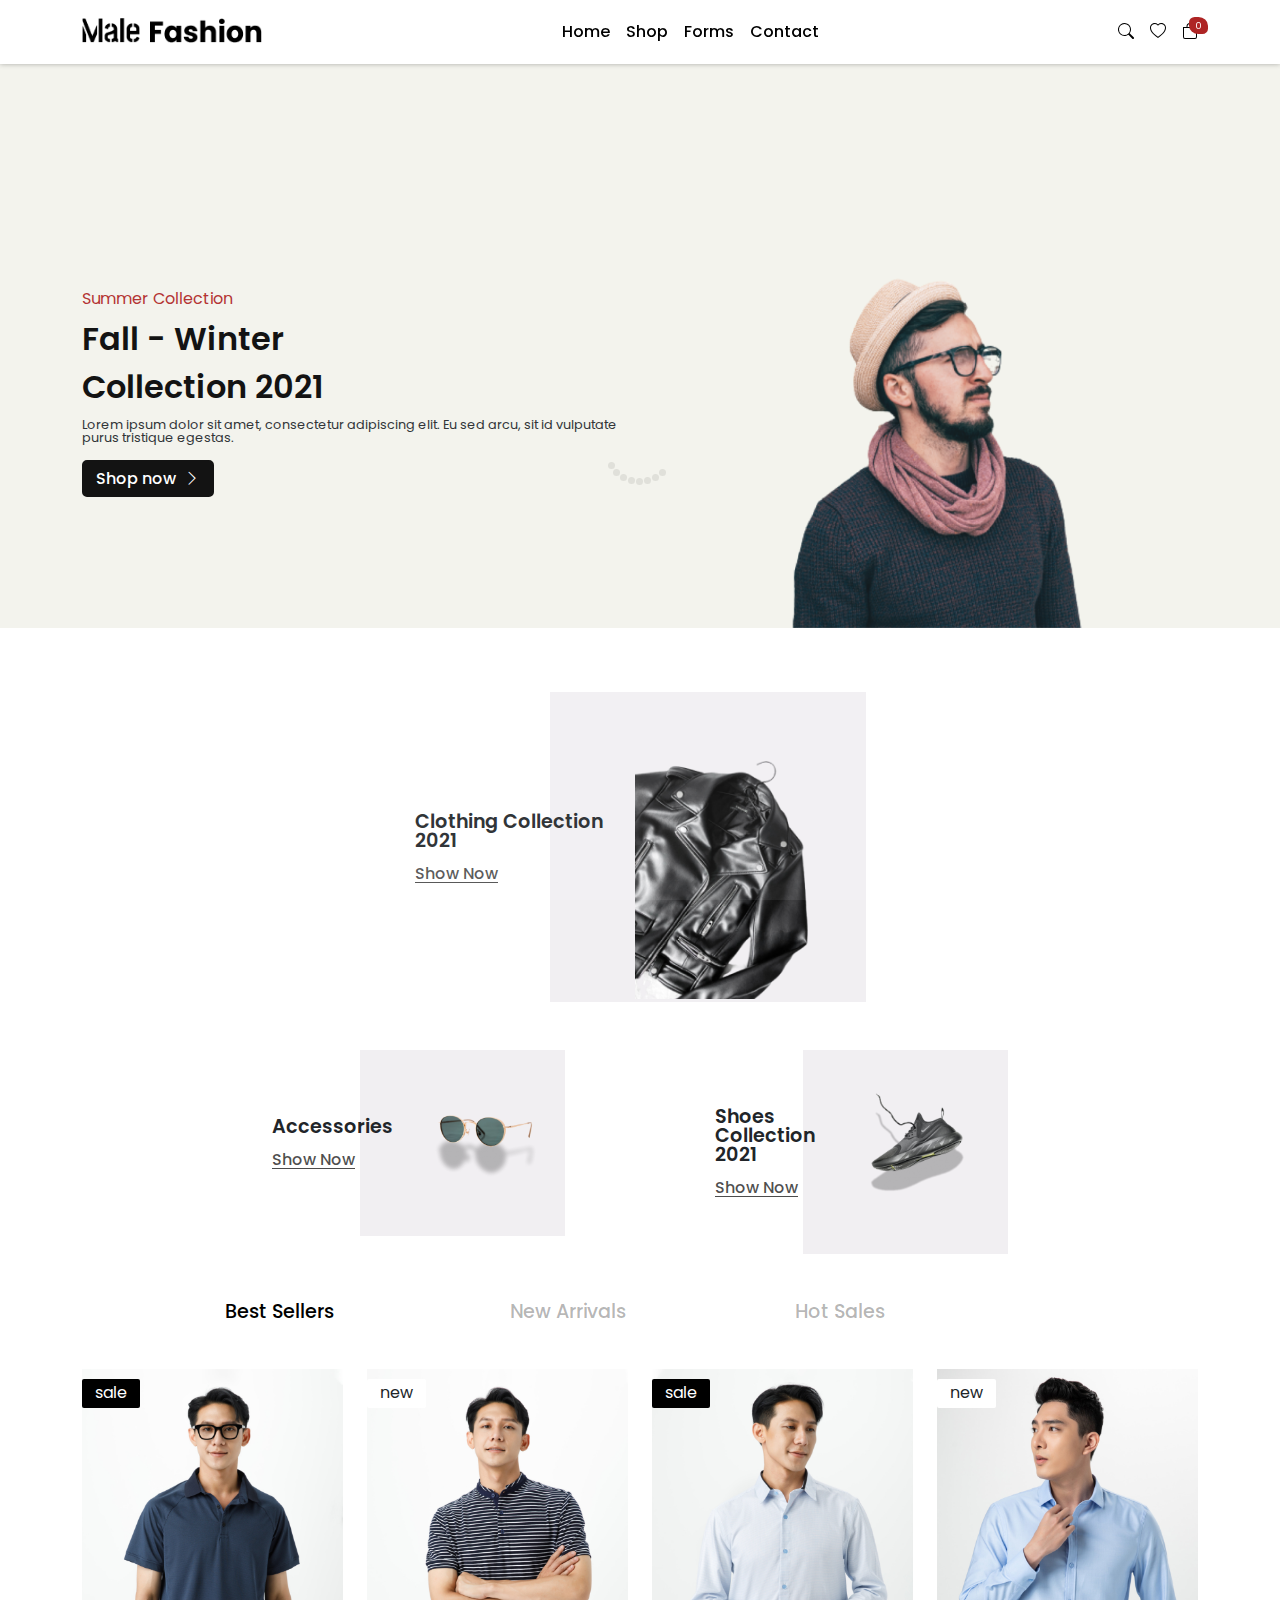
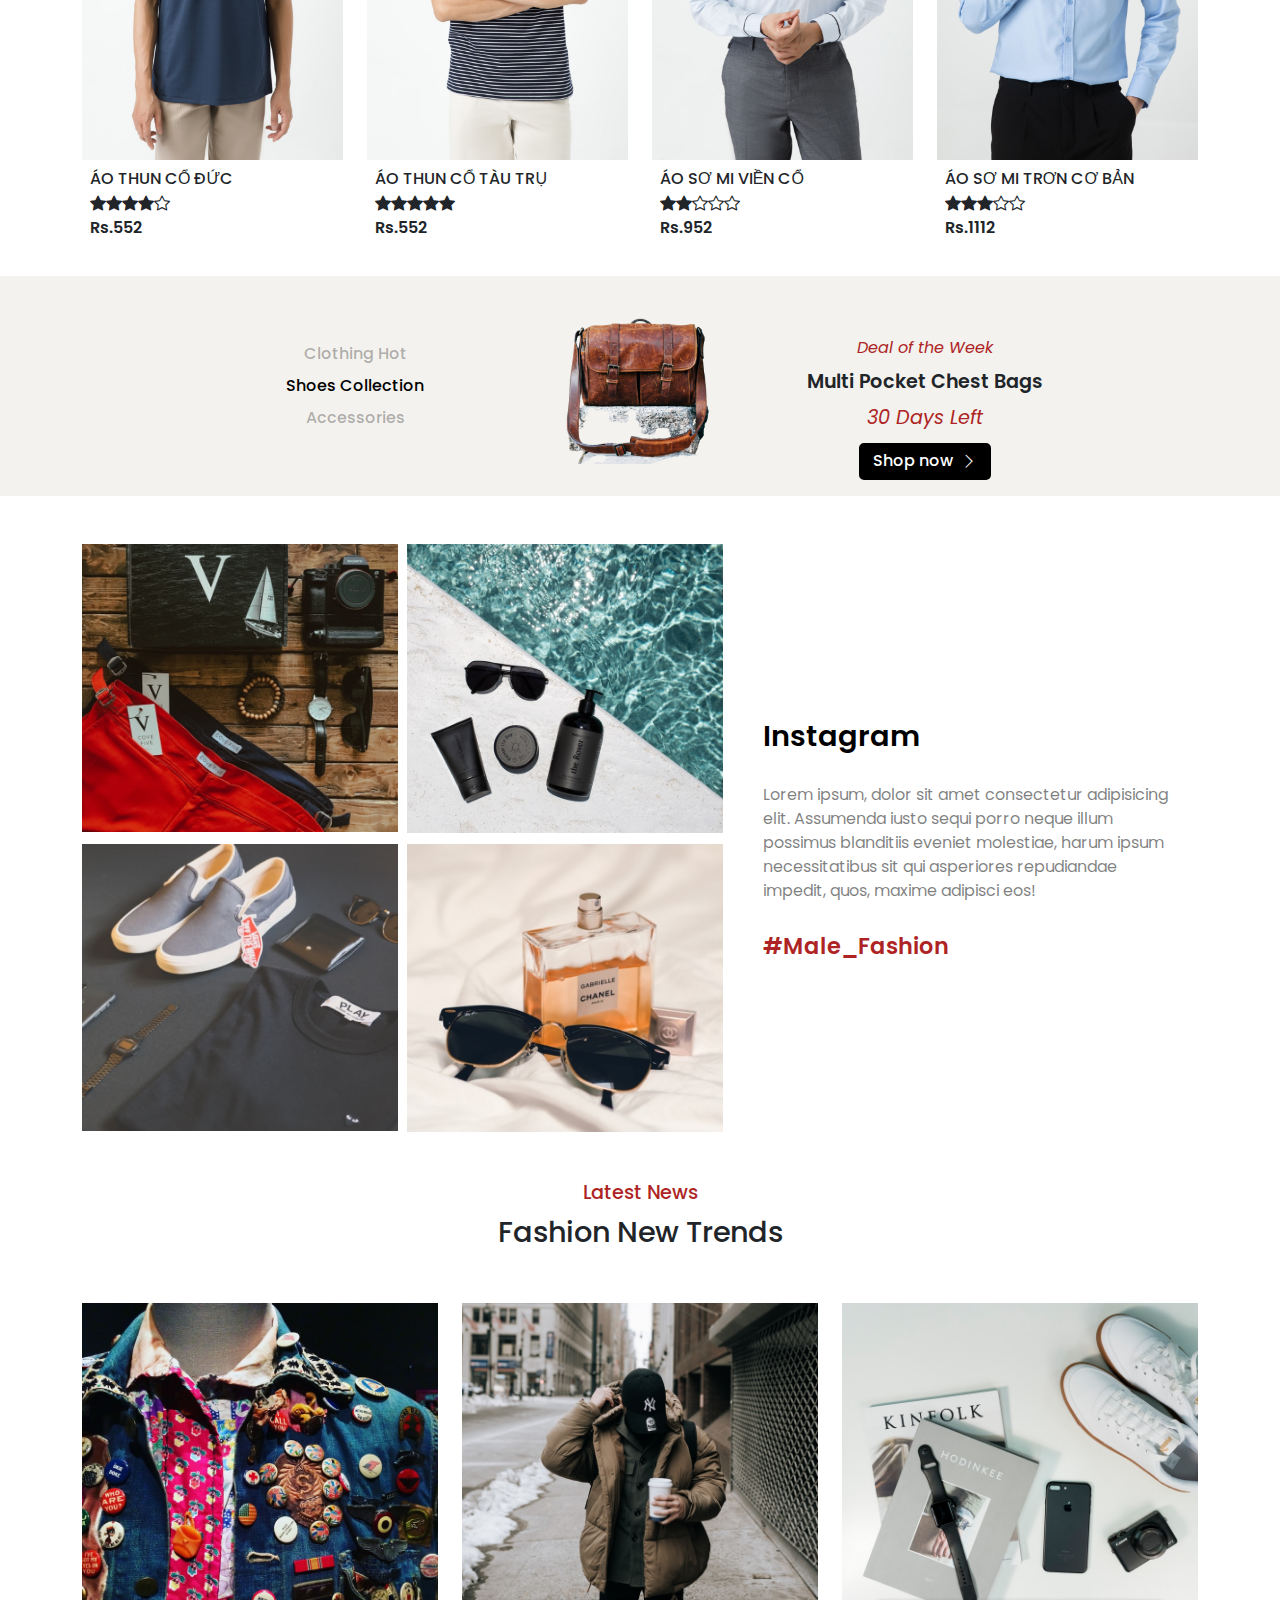
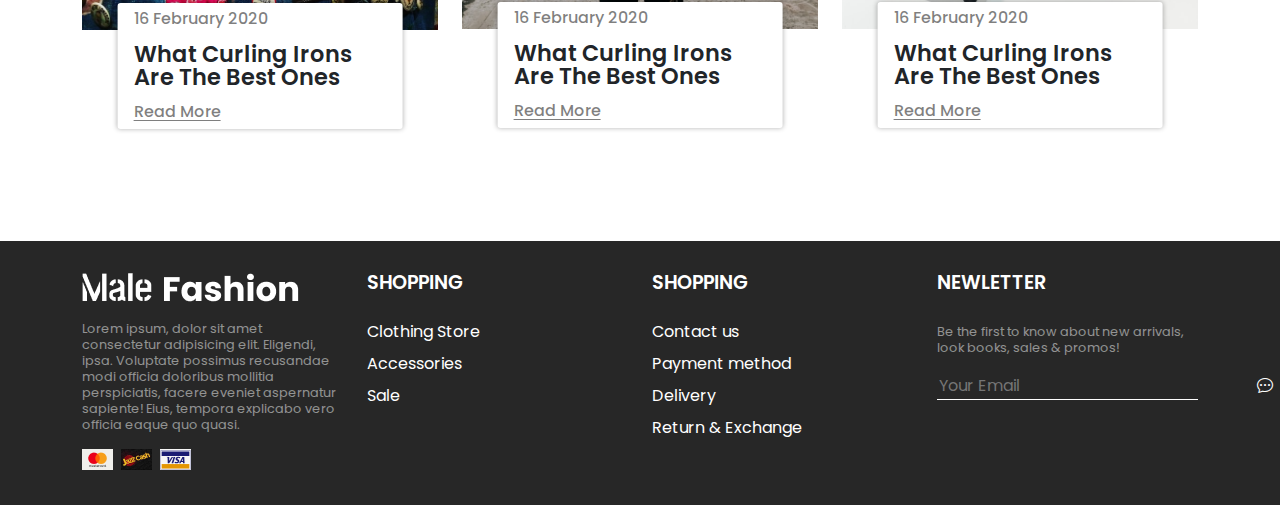
<file: index.html>
<!DOCTYPE html>
<html lang="en">
    <head>
        <meta charset="UTF-8" />
        <meta http-equiv="X-UA-Compatible" content="IE=edge" />
        <meta name="viewport" content="width=device-width, initial-scale=1.0" />
        <link rel="preconnect" href="https://fonts.googleapis.com" />
        <link rel="preconnect" href="https://fonts.gstatic.com" crossorigin />
        <link
            href="https://fonts.googleapis.com/css2?family=Poppins:ital,wght@0,200;0,300;0,400;0,500;0,600;0,700;1,100;1,200;1,300;1,400;1,500;1,600;1,700&display=swap"
            rel="stylesheet"
        />
        <link rel="stylesheet" href="./bootstrap/css/bootstrap.min.css" />
        <link rel="stylesheet" href="./bootstrap/css/bootstrap-icon.css" />
        <link rel="stylesheet" href="./css/base.css" />
        <link rel="stylesheet" href="./css/style.css" />
        <title>MALE FASHION</title>
    </head>
    <body>
        <div class="show__loader">
            <div class="lds-roller">
                <div></div>
                <div></div>
                <div></div>
                <div></div>
                <div></div>
                <div></div>
                <div></div>
                <div></div>
            </div>
        </div>
        <header>
            <div class="hd__modal">
                <div class="nav__mb">
                    <div class="nav__mb__log">
                        <img src="./images/male_mashion.png" alt="" />
                    </div>
                    <ul></ul>
                </div>
            </div>
            <div class="hd__container container">
                <div class="hd__menu__icon">
                    <i class="bi bi-list"></i>
                </div>

                <div class="hd__logo">
                    <a href="">
                        <img src="./images/male_mashion.png" alt="" />
                    </a>
                </div>
                <div class="hd__nav">
                    <ul></ul>
                </div>
                <div class="hd__auth"></div>
            </div>
        </header>
        <main>
            <div class="banner">
                <div class="bn__container container">
                    <div class="row align-items-center">
                        <div class="col-12 col-lg-6">
                            <div class="bn__left">
                                <h5>Summer Collection</h5>
                                <h3>Fall - Winter</h3>
                                <h3>Collection 2021</h3>
                                <p>
                                    Lorem ipsum dolor sit amet, consectetur
                                    adipiscing elit. Eu sed arcu, sit id
                                    vulputate purus tristique egestas.
                                </p>
                                <a href="./layout/Shop.html">
                                    <span>Shop now</span>
                                    <i class="bi bi-chevron-right"></i>
                                </a>
                            </div>
                        </div>

                        <div class="col-12 col-lg-6">
                            <div class="bn__right">
                                <!-- <div class="bn__right-img">
                                    <img src="./images/b    n_2.png" alt="" />
                                </div> -->
                                <div
                                    id="carouselExampleInterval"
                                    class="carousel slide"
                                    data-bs-ride="carousel"
                                >
                                    <div class="carousel-inner">
                                        <div
                                            class="carousel-item active"
                                            data-bs-interval="3000"
                                        >
                                            <img
                                                src="./images/bn_1.png"
                                                class="d-block w-100"
                                                alt="..."
                                            />
                                        </div>
                                        <div
                                            class="carousel-item"
                                            data-bs-interval="6000"
                                        >
                                            <img
                                                src="./images/bn_2.png"
                                                class="d-block w-100"
                                                alt="..."
                                            />
                                        </div>
                                        <div
                                            class="carousel-item"
                                            data-bs-interval="6000"
                                        >
                                            <img
                                                src="./images/bn_3.png"
                                                class="d-block w-100"
                                                alt="..."
                                            />
                                        </div>
                                    </div>
                                </div>
                            </div>
                        </div>
                    </div>
                </div>
            </div>

            <div class="review">
                <div class="rv__container container-sm">
                    <div class="row justify-content-center">
                        <div class="col-12 col-lg-5">
                            <div class="view__card">
                                <div class="view__bn"></div>
                                <div class="view__card-content">
                                    <div class="view__card-left">
                                        <h3>Clothing Collection 2021</h3>
                                        <a href="./layout/Shop.html"
                                            >Show Now</a
                                        >
                                    </div>
                                    <div class="view__card-right">
                                        <img src="./images/view_1.png" alt="" />
                                    </div>
                                </div>
                            </div>
                        </div>
                        <div class="col-12 col-lg-8 mt-5">
                            <div class="row justify-content-between gap-3">
                                <div class="col-12 col-lg-5">
                                    <div class="view__card">
                                        <div class="view__bn"></div>
                                        <div class="view__card-content">
                                            <div class="view__card-left">
                                                <h3>Accessories</h3>
                                                <a href="./layout/Shop.html"
                                                    >Show Now</a
                                                >
                                            </div>
                                            <div class="view__card-right">
                                                <img
                                                    src="./images/view_2.png"
                                                    alt=""
                                                />
                                            </div>
                                        </div>
                                    </div>
                                </div>
                                <div class="col-12 col-lg-5">
                                    <div class="view__card">
                                        <div class="view__bn"></div>
                                        <div class="view__card-content">
                                            <div class="view__card-left">
                                                <h3>Shoes Collection 2021</h3>
                                                <a href="./layout/Shop.html"
                                                    >Show Now</a
                                                >
                                            </div>
                                            <div class="view__card-right">
                                                <img
                                                    src="./images/view_3.png"
                                                    alt=""
                                                />
                                            </div>
                                        </div>
                                    </div>
                                </div>
                            </div>
                        </div>
                    </div>
                </div>
            </div>

            <div class="products mt-5 mb-5">
                <div class="container">
                    <div class="prs__nav row justify-content-center mb-5 mt-3">
                        <div class="col-3">
                            <a
                                class="prs__nav-link active"
                                href="./layout/Shop.html"
                                >Best Sellers</a
                            >
                        </div>
                        <div class="col-3">
                            <a class="prs__nav-link" href="./layout/Shop.html"
                                >New Arrivals</a
                            >
                        </div>
                        <div class="col-3">
                            <a class="prs__nav-link" href="./layout/Shop.html"
                                >Hot Sales</a
                            >
                        </div>
                    </div>

                    <div class="prs__cards row">
                        <!-- show product list in js -->
                    </div>

                    <div class="text-center"></div>
                </div>
                <div class="prs__ads p-3">
                    <div class="container">
                        <div class="row justify-content-center">
                            <div class="col-6 col-lg-3">
                                <div class="prs__ads__box">
                                    <h3>Clothing Hot</h3>
                                    <h3 class="active">Shoes Collection</h3>
                                    <h3>Accessories</h3>
                                </div>
                            </div>
                            <div class="col-6 col-lg-3">
                                <div class="prs__ads__box">
                                    <img src="./images/prs_foot.png" alt="" />
                                </div>
                            </div>
                            <div class="col-6 col-lg-3 pt-5">
                                <div class="prs__ads__box">
                                    <span>Deal of the Week</span>
                                    <h4>Multi Pocket Chest Bags</h4>
                                    <h5>30 Days Left</h5>
                                    <a
                                        href="./layout/Shop.html"
                                        class="btn-black"
                                    >
                                        <span>Shop now</span>
                                        <i class="bi bi-chevron-right"></i>
                                    </a>
                                </div>
                            </div>
                        </div>
                    </div>
                </div>
            </div>

            <div class="socical mt-5">
                <div class="container">
                    <div class="row align-items-center">
                        <div class="col-12 col-lg-7">
                            <div class="sc__group__img">
                                <div class="sc-img">
                                    <img src="./images/sc_1.png" alt="" />
                                </div>
                                <div class="sc-img">
                                    <img src="./images/sc_2.png" alt="" />
                                </div>
                                <div class="sc-img">
                                    <img src="./images/sc_3.png" alt="" />
                                </div>
                                <div class="sc-img">
                                    <img src="./images/sc_4.png" alt="" />
                                </div>
                            </div>
                        </div>
                        <div class="col-12 col-lg-5">
                            <div class="sc__ig">
                                <h3>Instagram</h3>
                                <p>
                                    Lorem ipsum, dolor sit amet consectetur
                                    adipisicing elit. Assumenda iusto sequi
                                    porro neque illum possimus blanditiis
                                    eveniet molestiae, harum ipsum
                                    necessitatibus sit qui asperiores
                                    repudiandae impedit, quos, maxime adipisci
                                    eos!
                                </p>
                                <h4>#Male_Fashion</h4>
                            </div>
                        </div>
                    </div>
                </div>
            </div>

            <div class="lastnew mt-5">
                <h3 class="text-center mb-3">Latest News</h3>
                <h2 class="text-center mb-5">Fashion New Trends</h2>
                <div class="container">
                    <div class="ln__cards">
                        <div class="row">
                            <div class="col-12 col-sm-6 col-lg-4 mt-2">
                                <div class="ln__card">
                                    <div class="ln__card-img">
                                        <img src="./images/ln_1.png" alt="" />
                                    </div>
                                    <div class="ln__ct">
                                        <p>16 February 2020</p>
                                        <h4>
                                            What Curling Irons Are The Best Ones
                                        </h4>
                                        <a href="#">Read More</a>
                                    </div>
                                </div>
                            </div>

                            <div class="col-12 col-sm-6 col-lg-4 mt-2">
                                <div class="ln__card">
                                    <div class="ln__card-img">
                                        <img src="./images/ln_3.png" alt="" />
                                    </div>
                                    <div class="ln__ct">
                                        <p>16 February 2020</p>
                                        <h4>
                                            What Curling Irons Are The Best Ones
                                        </h4>
                                        <a href="#">Read More</a>
                                    </div>
                                </div>
                            </div>

                            <div class="col-12 col-sm-6 col-lg-4 mt-2">
                                <div class="ln__card">
                                    <div class="ln__card-img">
                                        <img src="./images/ln_2.png" alt="" />
                                    </div>
                                    <div class="ln__ct">
                                        <p>16 February 2020</p>
                                        <h4>
                                            What Curling Irons Are The Best Ones
                                        </h4>
                                        <a href="#">Read More</a>
                                    </div>
                                </div>
                            </div>
                        </div>
                    </div>
                </div>
            </div>
        </main>

        <footer>
            <div class="container">
                <div class="row">
                    <div class="col-12 col-lg-3">
                        <div class="ft__box">
                            <div class="ft-logo">
                                <img src="./images/lg_remove_bn.png" alt="" />
                            </div>
                            <p>
                                Lorem ipsum, dolor sit amet consectetur
                                adipisicing elit. Eligendi, ipsa. Voluptate
                                possimus recusandae modi officia doloribus
                                mollitia perspiciatis, facere eveniet aspernatur
                                sapiente! Eius, tempora explicabo vero officia
                                eaque quo quasi.
                            </p>
                            <div class="ft__cards d-flex gap-2">
                                <div class="ft__card-img">
                                    <img src="./images/ft_1.png" alt="" />
                                </div>
                                <div class="ft__card-img">
                                    <img src="./images/ft_2.png" alt="" />
                                </div>
                                <div class="ft__card-img">
                                    <img src="./images/ft_3.png" alt="" />
                                </div>
                            </div>
                        </div>
                    </div>

                    <div class="col-12 col-lg-3">
                        <div class="ft__box">
                            <h3>SHOPPING</h3>
                            <a href="./layout/Shop.html">Clothing Store</a>
                            <a href="./layout/Shop.html">Accessories</a>
                            <a href="./layout/Shop.html">Sale</a>
                        </div>
                    </div>

                    <div class="col-12 col-lg-3">
                        <div class="ft__box">
                            <h3>SHOPPING</h3>
                            <a href="./layout/Contact.html">Contact us</a>
                            <a href="#">Payment method</a>
                            <a href="#">Delivery</a>
                            <a href="#">Return & Exchange</a>
                        </div>
                    </div>

                    <div class="col-12 col-lg-3">
                        <div class="ft__box">
                            <h3>NEWLETTER</h3>
                            <p>
                                Be the first to know about new arrivals, look
                                books, sales & promos!
                            </p>
                            <form action="">
                                <input
                                    type="text"
                                    placeholder="Your Email"
                                    name=""
                                    id=""
                                />
                                <i class="bi bi-chat-dots"></i>
                            </form>
                        </div>
                    </div>
                </div>
            </div>
        </footer>
        <script src="./lib/jquery.js"></script>
        <script src="./bootstrap/js/bootstrap.min.js"></script>
        <script src="./js/index.js" type="module"></script>
        <script type="module" src="./src/home.js"></script>
    </body>
</html>
</file>
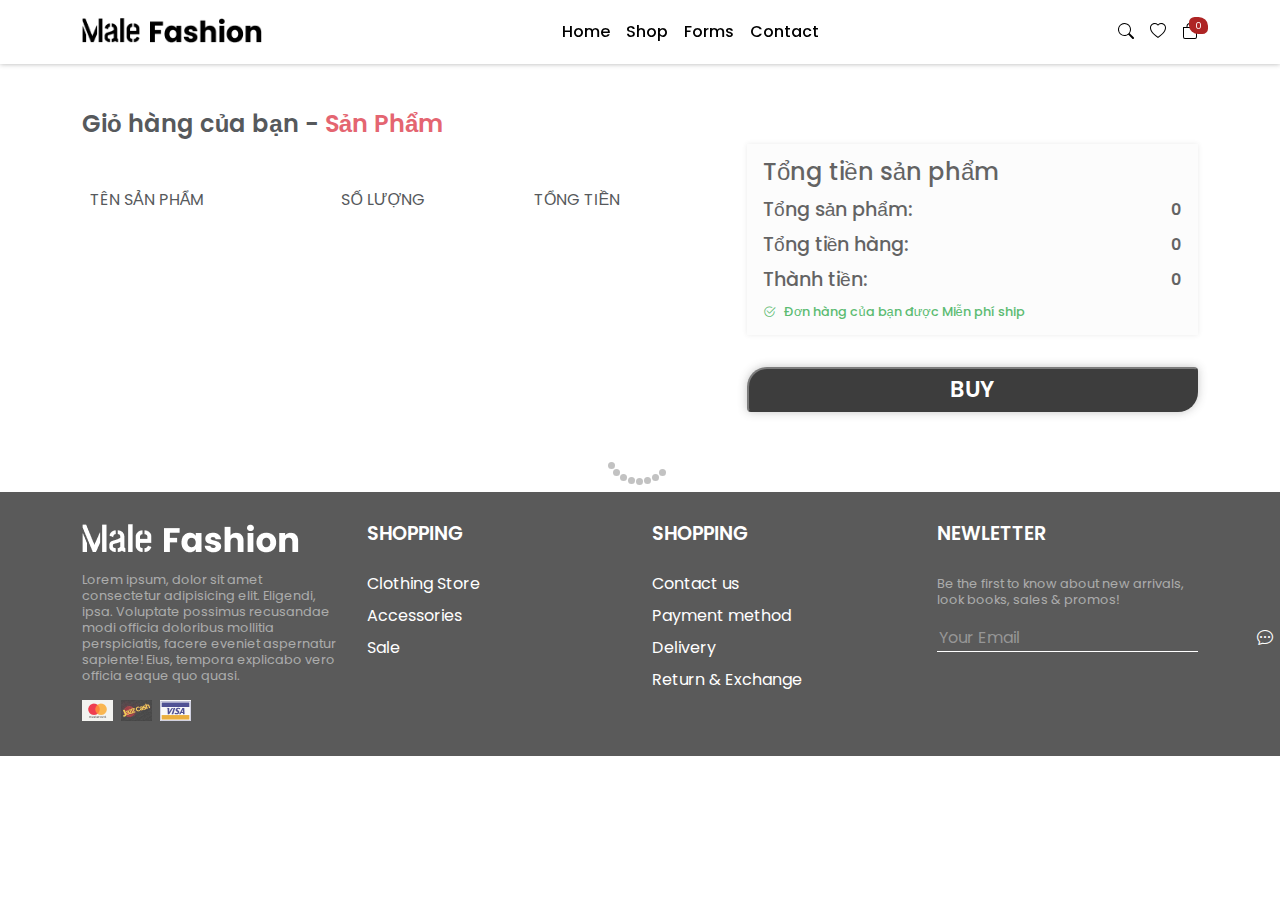
<file: layout/Cart.html>
<!DOCTYPE html>
<html lang="en">
    <head>
        <meta charset="UTF-8" />
        <meta http-equiv="X-UA-Compatible" content="IE=edge" />
        <meta name="viewport" content="width=device-width, initial-scale=1.0" />
        <link rel="preconnect" href="https://fonts.googleapis.com" />
        <link rel="preconnect" href="https://fonts.gstatic.com" crossorigin />
        <link
            href="https://fonts.googleapis.com/css2?family=Poppins:ital,wght@0,200;0,300;0,400;0,500;0,600;0,700;1,100;1,200;1,300;1,400;1,500;1,600;1,700&display=swap"
            rel="stylesheet"
        />
        <link rel="stylesheet" href="../bootstrap/css/bootstrap.min.css" />
        <link rel="stylesheet" href="../bootstrap/css/bootstrap-icon.css" />
        <link rel="stylesheet" href="../css/base.css" />
        <link rel="stylesheet" href="../css/style.css" />
        <title>MALE FASHION</title>
    </head>
    <body>
        <div class="show__loader">
            <div class="lds-roller">
                <div></div>
                <div></div>
                <div></div>
                <div></div>
                <div></div>
                <div></div>
                <div></div>
                <div></div>
            </div>
        </div>
        <header>
            <div class="hd__modal">
                <div class="nav__mb">
                    <div class="nav__mb__log">
                        <img src="../images/male_mashion.png" alt="" />
                    </div>
                    <ul>
                        <li>
                            <a href="">
                                <div class="nav__link-left">
                                    <i class="bi bi-house"></i>
                                    <span>Home</span>
                                </div>
                                <i class="bi bi-chevron-right"></i>
                            </a>
                        </li>
                        <li>
                            <a href="">
                                <div class="nav__link-left">
                                    <i class="bi bi-shop"></i>
                                    <span>Shop</span>
                                </div>
                                <i class="bi bi-chevron-right"></i>
                            </a>
                        </li>
                        <li>
                            <a href="">
                                <div class="nav__link-left">
                                    <i class="bi bi-newspaper"></i>
                                    <span>Blog</span>
                                </div>
                                <i class="bi bi-chevron-right"></i>
                            </a>
                        </li>
                        <li>
                            <a href="">
                                <div class="nav__link-left">
                                    <i class="bi bi-chat-left-quote"></i>
                                    <span>Contact</span>
                                </div>
                                <i class="bi bi-chevron-right"></i>
                            </a>
                        </li>
                    </ul>
                </div>
            </div>
            <div class="hd__container container">
                <div class="hd__menu__icon">
                    <i class="bi bi-list"></i>
                </div>

                <div class="hd__logo">
                    <img src="../images/male_mashion.png" alt="" />
                </div>
                <div class="hd__nav">
                    <ul>
                        <li><a class="active" href="">Home</a></li>
                        <li><a href="">Shop</a></li>
                        <li><a href="">Blog</a></li>
                        <li><a href="">Contact</a></li>
                    </ul>
                </div>
                <div class="hd__auth">
                    <div class="hd__auth-icon">
                        <img
                            src="../bootstrap/bootstrapIcons/search.svg"
                            alt=""
                        />
                    </div>
                    <div class="hd__auth-icon">
                        <img
                            src="../bootstrap/bootstrapIcons/heart.svg"
                            alt=""
                        />
                    </div>
                    <div class="hd__auth-icon hd__cart">
                        <span>0</span>
                        <img src="../bootstrap/bootstrapIcons/bag.svg" alt="" />
                    </div>
                </div>
            </div>
        </header>
        <main>
            <div class="cart">
                <div class="container">
                    <div class="row">
                        <div class="col-12 col-lg-7">
                            <div class="cart__if pt-5">
                                <h2 class="fs-4 fw-semibold">
                                    Giỏ hàng của bạn -
                                    <span class="text-danger"> Sản Phẩm</span>
                                </h2>

                                <table
                                    class="table table-striped table-hover table-bordered mt-5"
                                >
                                    <thead>
                                        <tr>
                                            <th scope="col">TÊN SẢN PHẨM</th>
                                            <th scope="col">SỐ LƯỢNG</th>
                                            <th scope="col">TỔNG TIỀN</th>
                                        </tr>
                                    </thead>
                                    <tbody>
                                        <!-- <tr>
                                            <td>
                                                <div class="pr__if-tb">
                                                    <div class="pr__if-img">
                                                        <img
                                                            src="../images/prs_1.png"
                                                            alt=""
                                                        />
                                                    </div>
                                                    <div class="pr__if-ct">
                                                        <h5>Áo thun cổ Đức</h5>
                                                        <span>
                                                            Màu sắc: Họa tiết
                                                        </span>
                                                        <span>Size: L</span>
                                                        <p>Xanh Tím Than</p>
                                                    </div>
                                                </div>
                                            </td>
                                            <td>
                                                <div class="prI__qty__input">
                                                    <button
                                                        class="prI__icon__plus"
                                                    >
                                                        <i
                                                            class="bi bi-plus-lg"
                                                        ></i>
                                                    </button>
                                                    <input
                                                        type="text"
                                                        value="1"
                                                    />
                                                    <button
                                                        class="prI__icon__dash"
                                                    >
                                                        <i
                                                            class="bi bi-dash-lg"
                                                        ></i>
                                                    </button>
                                                </div>
                                            </td>
                                            <td>
                                                <div class="pr__total-tb">
                                                    <span>690.000đ</span>
                                                    <i class="bi bi-trash"></i>
                                                </div>
                                            </td>
                                        </tr> -->
                                    </tbody>
                                </table>
                            </div>
                        </div>
                        <div class="col-12 col-lg-5">
                            <div class="cart__result">
                                <div class="cart__result__ct">
                                    <h3>Tổng tiền sản phẩm</h3>
                                    <div class="">
                                        <span>Tổng sản phẩm: </span>
                                        <span class="sum__qty">0</span>
                                    </div>
                                    <div class="">
                                        <span>Tổng tiền hàng: </span>
                                        <span class="sum__money">0</span>
                                    </div>
                                    <div class="">
                                        <span>Thành tiền: </span>
                                        <span class="total__money">0</span>
                                    </div>
                                    <div class="if__ship">
                                        <i class="bi bi-check2-circle"></i>
                                        <p>
                                            Đơn hàng của bạn được Miễn phí ship
                                        </p>
                                    </div>
                                </div>
                            </div>

                            <div class="cart__btn__buy">
                                <button>BUY</button>
                            </div>
                        </div>
                    </div>
                </div>
            </div>
        </main>
        <footer>
            <div class="container">
                <div class="row">
                    <div class="col-12 col-lg-3">
                        <div class="ft__box">
                            <div class="ft-logo">
                                <img src="../images/lg_remove_bn.png" alt="" />
                            </div>
                            <p>
                                Lorem ipsum, dolor sit amet consectetur
                                adipisicing elit. Eligendi, ipsa. Voluptate
                                possimus recusandae modi officia doloribus
                                mollitia perspiciatis, facere eveniet aspernatur
                                sapiente! Eius, tempora explicabo vero officia
                                eaque quo quasi.
                            </p>
                            <div class="ft__cards d-flex gap-2">
                                <div class="ft__card-img">
                                    <img src="../images/ft_1.png" alt="" />
                                </div>
                                <div class="ft__card-img">
                                    <img src="../images/ft_2.png" alt="" />
                                </div>
                                <div class="ft__card-img">
                                    <img src="../images/ft_3.png" alt="" />
                                </div>
                            </div>
                        </div>
                    </div>

                    <div class="col-12 col-lg-3">
                        <div class="ft__box">
                            <h3>SHOPPING</h3>
                            <a href="">Clothing Store</a>
                            <a href="">Accessories</a>
                            <a href="">Sale</a>
                        </div>
                    </div>

                    <div class="col-12 col-lg-3">
                        <div class="ft__box">
                            <h3>SHOPPING</h3>
                            <a href="">Contact us</a>
                            <a href="">Payment method</a>
                            <a href="">Delivery</a>
                            <a href="">Return & Exchange</a>
                        </div>
                    </div>

                    <div class="col-12 col-lg-3">
                        <div class="ft__box">
                            <h3>NEWLETTER</h3>
                            <p>
                                Be the first to know about new arrivals, look
                                books, sales & promos!
                            </p>
                            <form action="">
                                <input
                                    type="text"
                                    placeholder="Your Email"
                                    name=""
                                    id=""
                                />
                                <i class="bi bi-chat-dots"></i>
                            </form>
                        </div>
                    </div>
                </div>
            </div>
        </footer>
        <script src="../bootstrap/js/bootstrap.bundle.min.js"></script>
        <script src="../bootstrap/js/bootstrap.min.js"></script>
        <script src="../js/index.js" type="module"></script>
        <script src="../src/Cart/index.js" type="module"></script>
    </body>
</html>
</file>
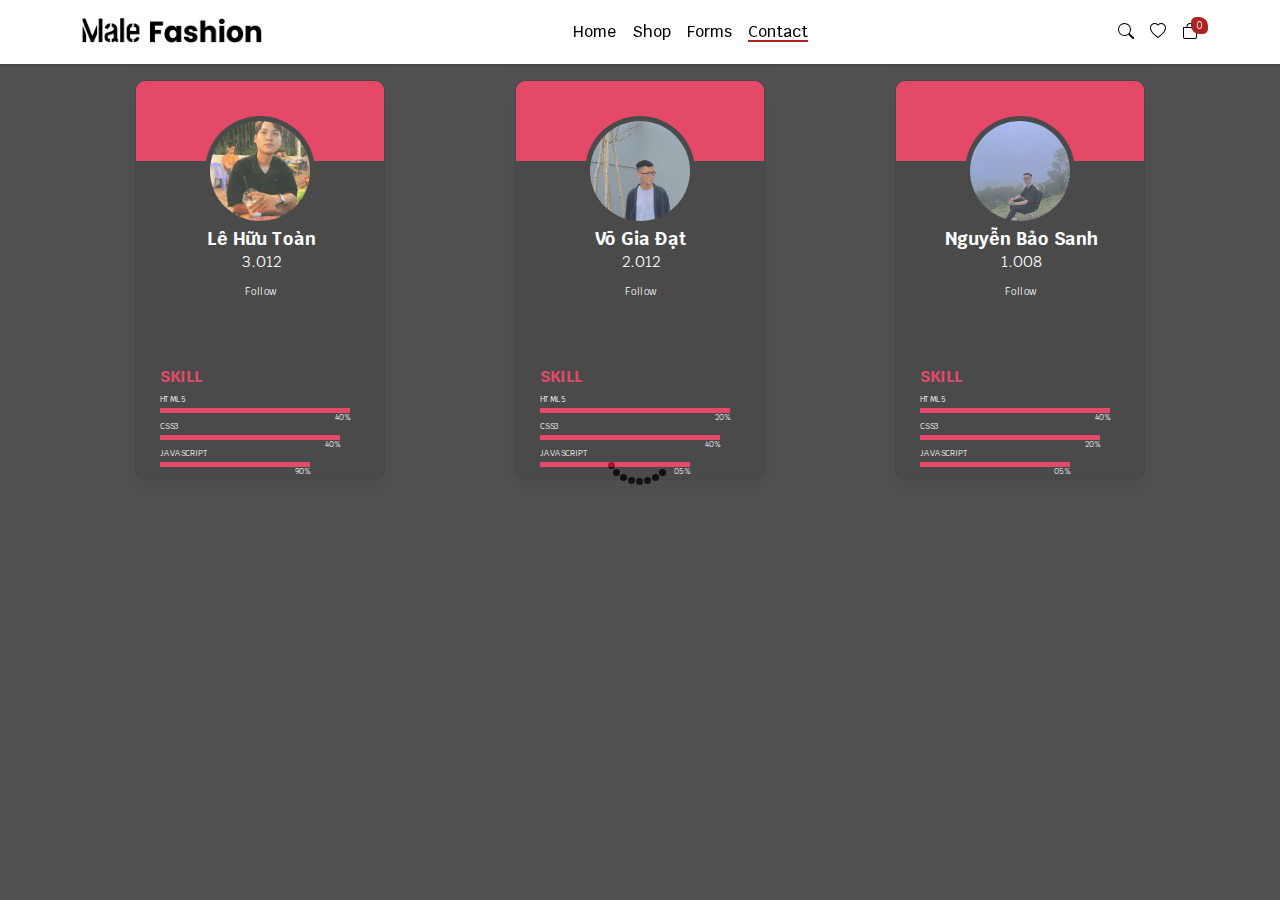
<file: layout/Contact.html>
<!DOCTYPE html>
<html lang="en">
    <head>
        <meta charset="UTF-8" />
        <meta http-equiv="X-UA-Compatible" content="IE=edge" />
        <meta name="viewport" content="width=device-width, initial-scale=1.0" />
        <link rel="preconnect" href="https://fonts.googleapis.com" />
        <link rel="preconnect" href="https://fonts.gstatic.com" crossorigin />
        <link
            href="https://fonts.googleapis.com/css2?family=Poppins:ital,wght@0,200;0,300;0,400;0,500;0,600;0,700;1,100;1,200;1,300;1,400;1,500;1,600;1,700&display=swap"
            rel="stylesheet"
        />
        <link rel="stylesheet" href="../bootstrap/css/bootstrap.min.css" />
        <link rel="stylesheet" href="../bootstrap/css/bootstrap-icon.css" />
        <link rel="stylesheet" href="../css/base.css" />
        <link rel="stylesheet" href="../css/style.css" />
        <link rel="stylesheet" href="../css/contact.css" />

        <title>Contact</title>
    </head>
    <body>
        <div class="show__loader">
            <div class="lds-roller">
                <div></div>
                <div></div>
                <div></div>
                <div></div>
                <div></div>
                <div></div>
                <div></div>
                <div></div>
            </div>
        </div>
        <header>
            <div class="hd__modal">
                <div class="nav__mb">
                    <div class="nav__mb__log">
                        <img src="../images/male_mashion.png" alt="" />
                    </div>
                    <ul>
                        <li>
                            <a href="">
                                <div class="nav__link-left">
                                    <i class="bi bi-house"></i>
                                    <span>Home</span>
                                </div>
                                <i class="bi bi-chevron-right"></i>
                            </a>
                        </li>
                        <li>
                            <a href="">
                                <div class="nav__link-left">
                                    <i class="bi bi-shop"></i>
                                    <span>Shop</span>
                                </div>
                                <i class="bi bi-chevron-right"></i>
                            </a>
                        </li>
                        <li>
                            <a href="">
                                <div class="nav__link-left">
                                    <i class="bi bi-newspaper"></i>
                                    <span>Blog</span>
                                </div>
                                <i class="bi bi-chevron-right"></i>
                            </a>
                        </li>
                        <li>
                            <a href="">
                                <div class="nav__link-left">
                                    <i class="bi bi-chat-left-quote"></i>
                                    <span>Contact</span>
                                </div>
                                <i class="bi bi-chevron-right"></i>
                            </a>
                        </li>
                    </ul>
                </div>
            </div>
            <div class="hd__container container">
                <div class="hd__menu__icon">
                    <i class="bi bi-list"></i>
                </div>

                <div class="hd__logo">
                    <img src="../images/male_mashion.png" alt="" />
                </div>
                <div class="hd__nav">
                    <ul>
                        <li><a class="active" href="">Home</a></li>
                        <li><a href="">Shop</a></li>
                        <li><a href="">Blog</a></li>
                        <li><a href="">Contact</a></li>
                    </ul>
                </div>
                <div class="hd__auth">
                    <div class="hd__auth-icon">
                        <img
                            src="../bootstrap/bootstrapIcons/search.svg"
                            alt=""
                        />
                    </div>
                    <div class="hd__auth-icon">
                        <img
                            src="../bootstrap/bootstrapIcons/heart.svg"
                            alt=""
                        />
                    </div>
                    <div class="hd__auth-icon hd__cart">
                        <span>12</span>
                        <img src="../bootstrap/bootstrapIcons/bag.svg" alt="" />
                    </div>
                </div>
            </div>
        </header>

        <main>
            <div class="container">
                <div class="row">
                    <div class="col-12 col-lg-4">
                        <div class="card">
                            <div class="ds-top"></div>
                            <div class="avatar-holder">
                                <img
                                    src="../images/avt_3.jpg"
                                    alt="Le Huu Toan"
                                />
                            </div>
                            <div class="name">
                                <a href="#" target="_blank">Lê Hữu Toàn</a>
                                <h6 title="Followers">
                                    <i class="fas fa-users"></i>
                                    <span class="followers">3.012</span>
                                </h6>
                            </div>
                            <div class="button">
                                <a href="#" class="btn" onmousedown="follow();"
                                    >Follow <i class="fas fa-user-plus"></i
                                ></a>
                            </div>
                            <div class="ds-info">
                                <div class="ds pens">
                                    <h6
                                        title="Number of pens created by the user"
                                    >
                                        Pens <i class="fas fa-edit"></i>
                                    </h6>
                                    <p>40%</p>
                                </div>
                                <div class="ds projects">
                                    <h6
                                        title="Number of projects created by the user"
                                    >
                                        Projects
                                        <i class="fas fa-project-diagram"></i>
                                    </h6>
                                    <p>06</p>
                                </div>
                                <div class="ds posts">
                                    <h6 title="Number of posts">
                                        Posts <i class="fas fa-comments"></i>
                                    </h6>
                                    <p>06</p>
                                </div>
                            </div>
                            <div class="ds-skill">
                                <h6>
                                    Skill
                                    <i
                                        class="fa fa-code"
                                        aria-hidden="true"
                                    ></i>
                                </h6>
                                <div class="skill html">
                                    <h6><i class="fab fa-html5"></i> HTML5</h6>
                                    <div class="bar bar-html">
                                        <p>40%</p>
                                    </div>
                                </div>
                                <div class="skill css">
                                    <h6>
                                        <i class="fab fa-css3-alt"></i> CSS3
                                    </h6>
                                    <div class="bar bar-css">
                                        <p>40%</p>
                                    </div>
                                </div>
                                <div class="skill javascript">
                                    <h6>
                                        <i class="fab fa-js"></i> JavaScript
                                    </h6>
                                    <div class="bar bar-js">
                                        <p>90%</p>
                                    </div>
                                </div>
                            </div>
                        </div>
                    </div>
                    <div class="col-12 col-lg-4">
                        <div class="card">
                            <div class="ds-top"></div>
                            <div class="avatar-holder">
                                <img src="../images/avt_1.jpg" alt="GD" />
                            </div>
                            <div class="name">
                                <a href="" target="_blank">Võ Gia Đạt</a>
                                <h6 title="Followers">
                                    <i class="fas fa-users"></i>
                                    <span class="followers">2.012</span>
                                </h6>
                            </div>
                            <div class="button">
                                <a href="#" class="btn" onmousedown="follow();"
                                    >Follow <i class="fas fa-user-plus"></i
                                ></a>
                            </div>
                            <div class="ds-info">
                                <div class="ds pens">
                                    <h6
                                        title="Number of pens created by the user"
                                    >
                                        Pens <i class="fas fa-edit"></i>
                                    </h6>
                                    <p>30%</p>
                                </div>
                                <div class="ds projects">
                                    <h6
                                        title="Number of projects created by the user"
                                    >
                                        Projects
                                        <i class="fas fa-project-diagram"></i>
                                    </h6>
                                    <p>04</p>
                                </div>
                                <div class="ds posts">
                                    <h6 title="Number of posts">
                                        Posts <i class="fas fa-comments"></i>
                                    </h6>
                                    <p>04</p>
                                </div>
                            </div>
                            <div class="ds-skill">
                                <h6>
                                    Skill
                                    <i
                                        class="fa fa-code"
                                        aria-hidden="true"
                                    ></i>
                                </h6>
                                <div class="skill html">
                                    <h6><i class="fab fa-html5"></i> HTML5</h6>
                                    <div class="bar bar-html">
                                        <p>20%</p>
                                    </div>
                                </div>
                                <div class="skill css">
                                    <h6>
                                        <i class="fab fa-css3-alt"></i> CSS3
                                    </h6>
                                    <div class="bar bar-css">
                                        <p>40%</p>
                                    </div>
                                </div>
                                <div class="skill javascript">
                                    <h6>
                                        <i class="fab fa-js"></i> JavaScript
                                    </h6>
                                    <div class="bar bar-js">
                                        <p>05%</p>
                                    </div>
                                </div>
                            </div>
                        </div>
                    </div>

                    <div class="col-12 col-lg-4">
                        <div class="card">
                            <div class="ds-top"></div>
                            <div class="avatar-holder">
                                <img src="../images/avt_2.jpg" alt="GD" />
                            </div>
                            <div class="name">
                                <a href="" target="_blank">Nguyễn Bảo Sanh</a>
                                <h6 title="Followers">
                                    <i class="fas fa-users"></i>
                                    <span class="followers">1.008</span>
                                </h6>
                            </div>
                            <div class="button">
                                <a href="#" class="btn" onmousedown="follow();"
                                    >Follow <i class="fas fa-user-plus"></i
                                ></a>
                            </div>
                            <div class="ds-info">
                                <div class="ds pens">
                                    <h6
                                        title="Number of pens created by the user"
                                    >
                                        Pens <i class="fas fa-edit"></i>
                                    </h6>
                                    <p>30%</p>
                                </div>
                                <div class="ds projects">
                                    <h6
                                        title="Number of projects created by the user"
                                    >
                                        Projects
                                        <i class="fas fa-project-diagram"></i>
                                    </h6>
                                    <p>04</p>
                                </div>
                                <div class="ds posts">
                                    <h6 title="Number of posts">
                                        Posts <i class="fas fa-comments"></i>
                                    </h6>
                                    <p>04</p>
                                </div>
                            </div>
                            <div class="ds-skill">
                                <h6>
                                    Skill
                                    <i
                                        class="fa fa-code"
                                        aria-hidden="true"
                                    ></i>
                                </h6>
                                <div class="skill html">
                                    <h6><i class="fab fa-html5"></i> HTML5</h6>
                                    <div class="bar bar-html">
                                        <p>40%</p>
                                    </div>
                                </div>
                                <div class="skill css">
                                    <h6>
                                        <i class="fab fa-css3-alt"></i> CSS3
                                    </h6>
                                    <div class="bar bar-css">
                                        <p>20%</p>
                                    </div>
                                </div>
                                <div class="skill javascript">
                                    <h6>
                                        <i class="fab fa-js"></i> JavaScript
                                    </h6>
                                    <div class="bar bar-js">
                                        <p>05%</p>
                                    </div>
                                </div>
                            </div>
                        </div>
                    </div>
                </div>
            </div>
        </main>
        <script src="../bootstrap/js/bootstrap.bundle.min.js"></script>
        <script src="../bootstrap/js/bootstrap.min.js"></script>
        <script src="../js/index.js" type="module"></script>
    </body>
</html>
</file>
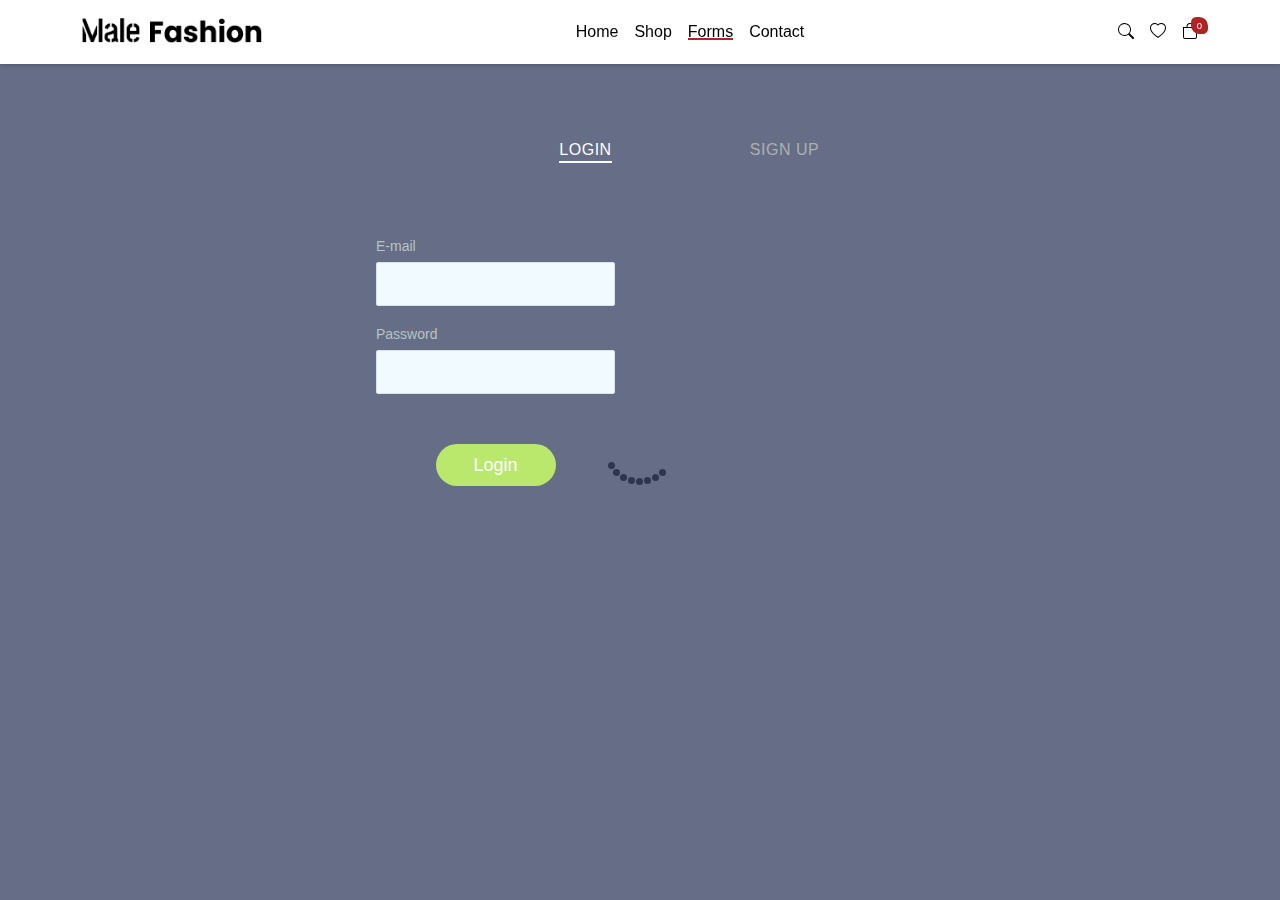
<file: layout/Forms.html>
<!DOCTYPE html>
<html lang="en">
    <head>
        <meta charset="UTF-8" />
        <meta http-equiv="X-UA-Compatible" content="IE=edge" />
        <meta name="viewport" content="width=device-width, initial-scale=1.0" />
        <link rel="preconnect" href="https://fonts.googleapis.com" />
        <link rel="preconnect" href="https://fonts.gstatic.com" crossorigin />
        <link
            href="https://fonts.googleapis.com/css2?family=Poppins:ital,wght@0,200;0,300;0,400;0,500;0,600;0,700;1,100;1,200;1,300;1,400;1,500;1,600;1,700&display=swap"
            rel="stylesheet"
        />
        <link rel="stylesheet" href="../bootstrap/css/bootstrap.min.css" />
        <link rel="stylesheet" href="../bootstrap/css/bootstrap-icon.css" />
        <link rel="stylesheet" href="../css/base.css" />
        <link rel="stylesheet" href="../css/style.css" />
        <title>Form</title>
        <style>
            *,
            *::before,
            *::after {
                box-sizing: border-box;
            }

            body {
                margin: 0;
                font-family: Roboto, -apple-system, 'Helvetica Neue', 'Segoe UI',
                    Arial, sans-serif;
                background: #3b4465;
            }

            .forms-section {
                display: flex;
                flex-direction: column;
                justify-content: center;
                align-items: center;
            }

            .section-title {
                font-size: 32px;
                letter-spacing: 1px;
                color: #fff;
            }

            .forms {
                display: flex;
                align-items: flex-start;
                margin-top: 30px;
            }

            .form-wrapper {
                animation: hideLayer 0.3s ease-out forwards;
            }

            .form-wrapper.is-active {
                animation: showLayer 0.3s ease-in forwards;
            }

            @keyframes showLayer {
                50% {
                    z-index: 1;
                }
                100% {
                    z-index: 1;
                }
            }

            @keyframes hideLayer {
                0% {
                    z-index: 1;
                }
                49.999% {
                    z-index: 1;
                }
            }

            .switcher {
                position: relative;
                cursor: pointer;
                display: block;
                margin-right: auto;
                margin-left: auto;
                padding: 0;
                text-transform: uppercase;
                font-family: inherit;
                font-size: 16px;
                letter-spacing: 0.5px;
                color: #999;
                background-color: transparent;
                border: none;
                outline: none;
                transform: translateX(0);
                transition: all 0.3s ease-out;
            }

            .form-wrapper.is-active .switcher-login {
                color: #fff;
                transform: translateX(90px);
            }

            .form-wrapper.is-active .switcher-signup {
                color: #fff;
                transform: translateX(-90px);
            }

            .underline {
                position: absolute;
                bottom: -5px;
                left: 0;
                overflow: hidden;
                pointer-events: none;
                width: 100%;
                height: 2px;
            }

            .underline::before {
                content: '';
                position: absolute;
                top: 0;
                left: inherit;
                display: block;
                width: inherit;
                height: inherit;
                background-color: currentColor;
                transition: transform 0.2s ease-out;
            }

            .switcher-login .underline::before {
                transform: translateX(101%);
            }

            .switcher-signup .underline::before {
                transform: translateX(-101%);
            }

            .form-wrapper.is-active .underline::before {
                transform: translateX(0);
            }

            .form {
                overflow: hidden;
                min-width: 260px;
                margin-top: 50px;
                padding: 30px 25px;
                border-radius: 5px;
                transform-origin: top;
            }

            .form-login {
                animation: hideLogin 0.3s ease-out forwards;
            }

            .form-wrapper.is-active .form-login {
                animation: showLogin 0.3s ease-in forwards;
            }

            @keyframes showLogin {
                0% {
                    background: #d7e7f1;
                    transform: translate(40%, 10px);
                }
                50% {
                    transform: translate(0, 0);
                }
                100% {
                    background-color: #fff;
                    transform: translate(35%, -20px);
                }
            }

            @keyframes hideLogin {
                0% {
                    background-color: #fff;
                    transform: translate(35%, -20px);
                }
                50% {
                    transform: translate(0, 0);
                }
                100% {
                    background: #d7e7f1;
                    transform: translate(40%, 10px);
                }
            }

            .form-signup {
                animation: hideSignup 0.3s ease-out forwards;
            }

            .form-wrapper.is-active .form-signup {
                animation: showSignup 0.3s ease-in forwards;
            }

            @keyframes showSignup {
                0% {
                    background: #d7e7f1;
                    transform: translate(-40%, 10px) scaleY(0.8);
                }
                50% {
                    transform: translate(0, 0) scaleY(0.8);
                }
                100% {
                    background-color: #fff;
                    transform: translate(-35%, -20px) scaleY(1);
                }
            }

            @keyframes hideSignup {
                0% {
                    background-color: #fff;
                    transform: translate(-35%, -20px) scaleY(1);
                }
                50% {
                    transform: translate(0, 0) scaleY(0.8);
                }
                100% {
                    background: #d7e7f1;
                    transform: translate(-40%, 10px) scaleY(0.8);
                }
            }

            .form fieldset {
                position: relative;
                opacity: 0;
                margin: 0;
                padding: 0;
                border: 0;
                transition: all 0.3s ease-out;
            }

            .form-login fieldset {
                transform: translateX(-50%);
            }

            .form-signup fieldset {
                transform: translateX(50%);
            }

            .form-wrapper.is-active fieldset {
                opacity: 1;
                transform: translateX(0);
                transition: opacity 0.4s ease-in, transform 0.35s ease-in;
            }

            .form legend {
                position: absolute;
                overflow: hidden;
                width: 1px;
                height: 1px;
                clip: rect(0 0 0 0);
            }

            .input-block {
                margin-bottom: 20px;
            }

            .input-block label {
                font-size: 14px;
                color: #a1b4b4;
            }

            .input-block input {
                display: block;
                width: 100%;
                margin-top: 8px;
                padding-right: 15px;
                padding-left: 15px;
                font-size: 16px;
                line-height: 40px;
                color: #3b4465;
                background: #eef9fe;
                border: 1px solid #cddbef;
                border-radius: 2px;
            }

            .form [type='submit'] {
                opacity: 0;
                display: block;
                min-width: 120px;
                margin: 30px auto 10px;
                font-size: 18px;
                line-height: 40px;
                border-radius: 25px;
                border: none;
                transition: all 0.3s ease-out;
            }

            .form-wrapper.is-active .form [type='submit'] {
                opacity: 1;
                transform: translateX(0);
                transition: all 0.4s ease-in;
            }

            .btn-login {
                color: #fbfdff;
                background: #a7e245;
                transform: translateX(-30%);
            }

            .btn-signup {
                color: #a7e245;
                background: #fbfdff;
                box-shadow: inset 0 0 0 2px #a7e245;
                transform: translateX(30%);
            }
        </style>
    </head>
    <body>
        <div class="show__loader">
            <div class="lds-roller">
                <div></div>
                <div></div>
                <div></div>
                <div></div>
                <div></div>
                <div></div>
                <div></div>
                <div></div>
            </div>
        </div>
        <header>
            <div class="hd__modal">
                <div class="nav__mb">
                    <div class="nav__mb__log">
                        <img src="../images/male_mashion.png" alt="" />
                    </div>
                    <ul></ul>
                </div>
            </div>
            <div class="hd__container container">
                <div class="hd__menu__icon">
                    <i class="bi bi-list"></i>
                </div>

                <div class="hd__logo">
                    <img src="../images/male_mashion.png" alt="" />
                </div>
                <div class="hd__nav">
                    <ul></ul>
                </div>
                <div class="hd__auth"></div>
            </div>
        </header>
        <main>
            <section class="forms-section p-5">
                <div class="forms">
                    <div class="form-wrapper is-active">
                        <button type="button" class="switcher switcher-login">
                            Login
                            <span class="underline"></span>
                        </button>
                        <form class="form form-login">
                            <fieldset>
                                <legend>
                                    Please, enter your email and password for
                                    login.
                                </legend>
                                <div class="input-block">
                                    <label for="login-email">E-mail</label>
                                    <input
                                        id="login-email"
                                        type="email"
                                        required
                                    />
                                </div>
                                <div class="input-block">
                                    <label for="login-password">Password</label>
                                    <input
                                        id="login-password"
                                        type="password"
                                        required
                                    />
                                </div>
                            </fieldset>
                            <button type="submit" class="btn-login">
                                Login
                            </button>
                        </form>
                    </div>
                    <div class="form-wrapper">
                        <button type="button" class="switcher switcher-signup">
                            Sign Up
                            <span class="underline"></span>
                        </button>
                        <form class="form form-signup">
                            <fieldset>
                                <legend>
                                    Please, enter your email, password and
                                    password confirmation for sign up.
                                </legend>
                                <div class="input-block">
                                    <label for="signup-email">E-mail</label>
                                    <input
                                        id="signup-email"
                                        type="email"
                                        required
                                    />
                                </div>
                                <div class="input-block">
                                    <label for="signup-password"
                                        >Password</label
                                    >
                                    <input
                                        id="signup-password"
                                        type="password"
                                        required
                                    />
                                </div>
                                <div class="input-block">
                                    <label for="signup-password-confirm"
                                        >Confirm password</label
                                    >
                                    <input
                                        id="signup-password-confirm"
                                        type="password"
                                        required
                                    />
                                </div>
                            </fieldset>
                            <button type="submit" class="btn-signup">
                                Continue
                            </button>
                        </form>
                    </div>
                </div>
            </section>
        </main>
        <script src="../js/index.js" type="module"></script>
        <script>
            const switchers = [...document.querySelectorAll('.switcher')];

            switchers.forEach((item) => {
                item.addEventListener('click', function () {
                    switchers.forEach((item) =>
                        item.parentElement.classList.remove('is-active')
                    );
                    this.parentElement.classList.add('is-active');
                });
            });
        </script>
    </body>
</html>
</file>
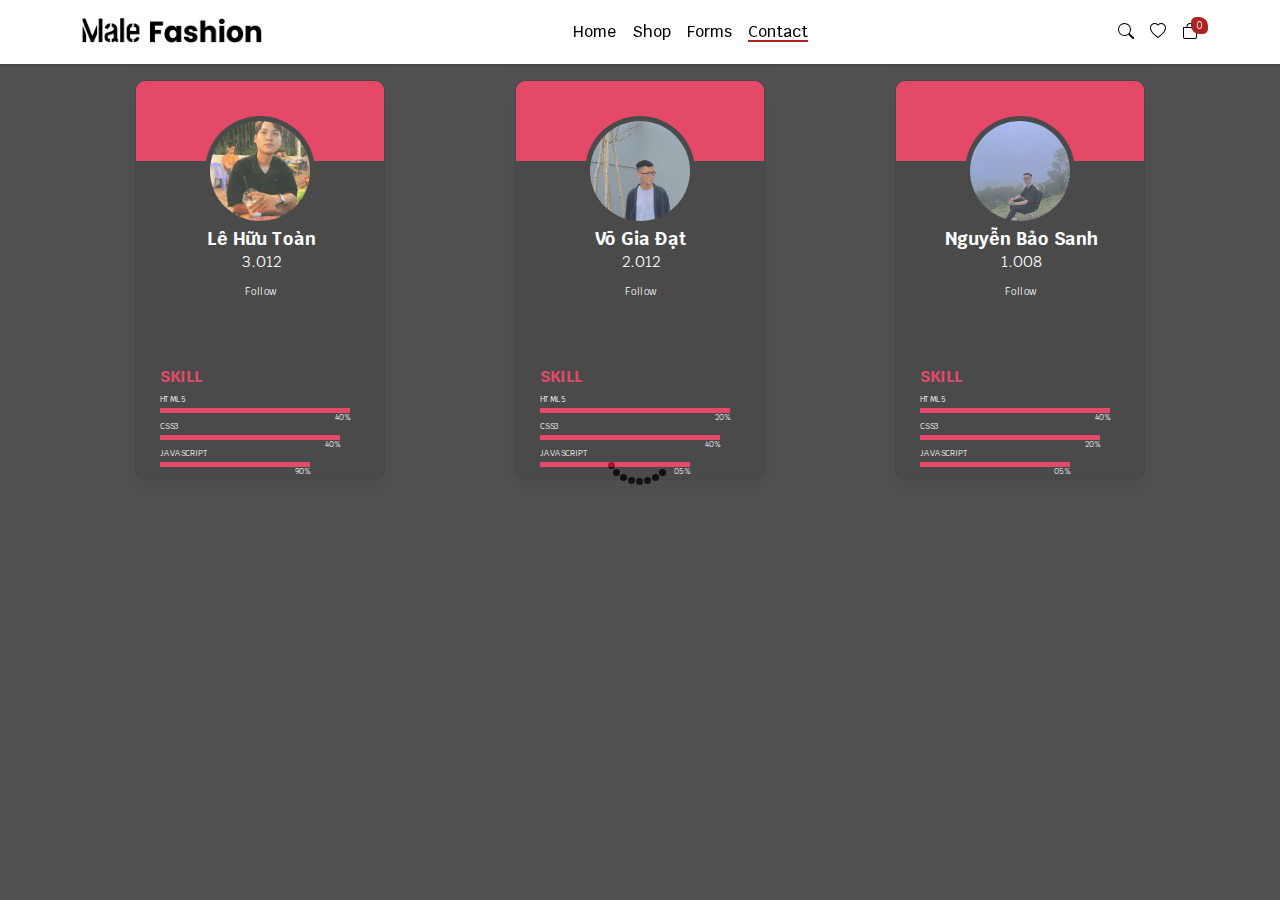
<file: layout/productItem.html>
<!DOCTYPE html>
<html lang="en">
    <head>
        <meta charset="UTF-8" />
        <meta http-equiv="X-UA-Compatible" content="IE=edge" />
        <meta name="viewport" content="width=device-width, initial-scale=1.0" />
        <link rel="preconnect" href="https://fonts.googleapis.com" />
        <link rel="preconnect" href="https://fonts.gstatic.com" crossorigin />
        <link
            href="https://fonts.googleapis.com/css2?family=Poppins:ital,wght@0,200;0,300;0,400;0,500;0,600;0,700;1,100;1,200;1,300;1,400;1,500;1,600;1,700&display=swap"
            rel="stylesheet"
        />
        <link rel="stylesheet" href="../bootstrap/css/bootstrap.min.css" />
        <link rel="stylesheet" href="../bootstrap/css/bootstrap-icon.css" />
        <link rel="stylesheet" href="../css/base.css" />
        <link rel="stylesheet" href="../css/style.css" />
        <title>MALE FASHION</title>
    </head>
    <body>
        <div class="show__loader">
            <div class="lds-roller">
                <div></div>
                <div></div>
                <div></div>
                <div></div>
                <div></div>
                <div></div>
                <div></div>
                <div></div>
            </div>
        </div>
        <header>
            <div class="hd__modal">
                <div class="nav__mb">
                    <div class="nav__mb__log">
                        <img src="../images/male_mashion.png" alt="" />
                    </div>
                    <ul>
                        <li>
                            <a href="">
                                <div class="nav__link-left">
                                    <i class="bi bi-house"></i>
                                    <span>Home</span>
                                </div>
                                <i class="bi bi-chevron-right"></i>
                            </a>
                        </li>
                        <li>
                            <a href="">
                                <div class="nav__link-left">
                                    <i class="bi bi-shop"></i>
                                    <span>Shop</span>
                                </div>
                                <i class="bi bi-chevron-right"></i>
                            </a>
                        </li>
                        <li>
                            <a href="">
                                <div class="nav__link-left">
                                    <i class="bi bi-newspaper"></i>
                                    <span>Blog</span>
                                </div>
                                <i class="bi bi-chevron-right"></i>
                            </a>
                        </li>
                        <li>
                            <a href="">
                                <div class="nav__link-left">
                                    <i class="bi bi-chat-left-quote"></i>
                                    <span>Contact</span>
                                </div>
                                <i class="bi bi-chevron-right"></i>
                            </a>
                        </li>
                    </ul>
                </div>
            </div>
            <div class="hd__container container">
                <div class="hd__menu__icon">
                    <i class="bi bi-list"></i>
                </div>

                <div class="hd__logo">
                    <img src="../images/male_mashion.png" alt="" />
                </div>
                <div class="hd__nav">
                    <ul>
                        <li><a class="active" href="">Home</a></li>
                        <li><a href="">Shop</a></li>
                        <li><a href="">Blog</a></li>
                        <li><a href="">Contact</a></li>
                    </ul>
                </div>
                <div class="hd__auth">
                    <div class="hd__auth-icon">
                        <img
                            src="../bootstrap/bootstrapIcons/search.svg"
                            alt=""
                        />
                    </div>
                    <div class="hd__auth-icon">
                        <img
                            src="../bootstrap/bootstrapIcons/heart.svg"
                            alt=""
                        />
                    </div>
                    <div class="hd__auth-icon hd__cart">
                        <span>0</span>
                        <img src="../bootstrap/bootstrapIcons/bag.svg" alt="" />
                    </div>
                </div>
            </div>
        </header>
        <main>
            <div class="proItem">
                <div class="container">
                    <div class="row">
                        <div class="col-12 col-lg-7">
                            <div class="proItem__grImgs">
                                <div class="proItem__mainImg">
                                    <div
                                        id="carouselExampleControls"
                                        class="carousel slide"
                                        data-bs-ride="carousel"
                                    >
                                        <div class="carousel-inner">
                                            <div class="carousel-item active">
                                                <img
                                                    src="../images/prs_1.png"
                                                    class="d-block w-100"
                                                    alt="..."
                                                />
                                            </div>
                                            <div class="carousel-item">
                                                <img
                                                    src="../images/prs_2.png"
                                                    class="d-block w-100"
                                                    alt="..."
                                                />
                                            </div>
                                            <div class="carousel-item">
                                                <img
                                                    src="../images/prs_3.png"
                                                    class="d-block w-100"
                                                    alt="..."
                                                />
                                            </div>

                                            <div class="carousel-item">
                                                <img
                                                    src="../images/prs_4.png"
                                                    class="d-block w-100"
                                                    alt="..."
                                                />
                                            </div>
                                        </div>
                                        <button
                                            class="carousel-control-prev"
                                            type="button"
                                            data-bs-target="#carouselExampleControls"
                                            data-bs-slide="prev"
                                        >
                                            <span
                                                class="carousel-control-prev-icon"
                                                aria-hidden="true"
                                            ></span>
                                            <span class="visually-hidden"
                                                >Previous</span
                                            >
                                        </button>
                                        <button
                                            class="carousel-control-next"
                                            type="button"
                                            data-bs-target="#carouselExampleControls"
                                            data-bs-slide="next"
                                        >
                                            <span
                                                class="carousel-control-next-icon"
                                                aria-hidden="true"
                                            ></span>
                                            <span class="visually-hidden"
                                                >Next</span
                                            >
                                        </button>
                                    </div>
                                </div>
                                <div class="proItem__smaiImgs">
                                    <img
                                        src="../images/prs_1.png"
                                        alt=""
                                        data-bs-target="#carouselExampleControls"
                                        data-bs-slide-to="0"
                                    />
                                    <img
                                        src="../images/prs_2.png"
                                        alt=""
                                        data-bs-target="#carouselExampleControls"
                                        data-bs-slide-to="1"
                                    />
                                    <img
                                        src="../images/prs_3.png"
                                        alt=""
                                        data-bs-target="#carouselExampleControls"
                                        data-bs-slide-to="2"
                                    />

                                    <img
                                        src="../images/prs_4.png"
                                        alt=""
                                        data-bs-target="#carouselExampleControls"
                                        data-bs-slide-to="3"
                                    />
                                </div>
                            </div>
                        </div>

                        <div class="col-12 col-lg-5">
                            <div class="proItem__if">
                                <h2>ÁO POLO CỔ ĐỨC</h2>
                                <div class="proItem__id__rt">
                                    <div class="prI__id">
                                        <span>SKU: 57E3345</span>
                                    </div>
                                    <div class="prI__rt">
                                        <i class="bi bi-star-fill"></i>
                                        <i class="bi bi-star-fill"></i>
                                        <i class="bi bi-star-fill"></i>
                                        <i class="bi bi-star-fill"></i>
                                        <i class="bi bi-star-fill"></i>
                                        <span>(0 đánh giá)</span>
                                    </div>
                                </div>
                                <h3 class="price">790.000đ</h3>
                                <div class="prI__color">
                                    <h3>Màu sắc: Xanh Cổ Vịt Đậm</h3>
                                    <div class="prI__color__select">
                                        <button class="bg-primary text-white">
                                            <i class="bi bi-check"></i>
                                        </button>
                                        <button class="bg-black"></button>
                                    </div>
                                </div>
                                <div class="prI__size">
                                    <div class="prI__size__btns">
                                        <button>S</button>
                                        <button>M</button>
                                        <button>L</button>
                                        <button>XL</button>
                                        <button>XXL</button>
                                    </div>
                                    <div class="prI__checkSize">
                                        <i class="bi bi-eraser"></i>
                                        <p>Kiểm tra size của bạn</p>
                                    </div>
                                </div>

                                <div class="prI__qty">
                                    <p>Số lượng</p>
                                    <div class="prI__qty__input">
                                        <button class="prI__icon__plus">
                                            <i class="bi bi-plus-lg"></i>
                                        </button>
                                        <input type="text" value="1" />
                                        <button class="prI__icon__dash">
                                            <i class="bi bi-dash-lg"></i>
                                        </button>
                                    </div>
                                </div>

                                <div class="prI__btns">
                                    <button class="active addToCart">
                                        Thêm vào giỏ hàng
                                    </button>
                                    <button class="buy__pr">Mua Hàng</button>
                                    <button class="iconHearth">
                                        <i class="bi bi-suit-heart"></i>
                                    </button>
                                </div>

                                <div class="prI__desc">
                                    <div class="prI__desc-head">
                                        <ul class="">
                                            <li class="prI__desc-r-1 active">
                                                Giới Thiệu
                                            </li>
                                            <li class="prI__desc-r-2">
                                                Chi Tiết Sản Phẩm
                                            </li>
                                            <li class="prI__desc-r-3">
                                                Bảo Quản
                                            </li>
                                        </ul>
                                    </div>
                                    <div class="prI__desc-r" id="prI__desc-r-1">
                                        <div class="prI__desv-ct">
                                            <p>
                                                Áo cổ đức tay ngắn với chiều dài
                                                vừa phải và chất liệu thun co
                                                dãn thoải mái sẽ là lựa chọn lí
                                                tưởng cho những buổi hẹn hò, đi
                                                chơi, phù hợp cả khi mặc đi làm
                                                và đi học.
                                            </p>
                                            <p>
                                                Form dáng trẻ trung năng động
                                                kèm họa tiết kéo dọc từ cổ áo
                                                đến thân tạo nên sự mới mẻ nhưng
                                                không kém phần lịch sự giúp ghi
                                                điểm trong mắt đối phương.
                                            </p>
                                            <p>
                                                Màu sắc: Bạc Hà - Xanh Tím Than
                                            </p>
                                            <h5><span>Mẫu mặc size L</span></h5>
                                            <h5>
                                                <span>Chiều cao:</span>
                                                <small> 1m77</small>
                                            </h5>
                                            <h5>
                                                <span>Cân nặng:</span>
                                                <small> 68kg</small>
                                            </h5>
                                            <h5>
                                                <span>Số đo 3 vòng: </span>
                                                <small>94-86-98 cm</small>
                                            </h5>
                                        </div>
                                        <div class="prI__desc-f">
                                            <div
                                                class="prI__desc-icon pri-down-icon"
                                                style="display: none"
                                            >
                                                <i
                                                    class="bi bi-chevron-down"
                                                ></i>
                                            </div>
                                            <div
                                                class="prI__desc-icon pri-up-icon"
                                            >
                                                <i class="bi bi-chevron-up"></i>
                                            </div>
                                        </div>
                                    </div>
                                    <div
                                        class="prI__desc-r"
                                        id="prI__desc-r-2"
                                        style="display: none"
                                    >
                                        <div class="prI__desv-ct">
                                            <h4>
                                                <span>Dòng sản phẩm:</span>
                                                <small> men</small>
                                            </h4>
                                            <h4>
                                                <span>Nhóm sản phẩm :</span>
                                                <small> Áo</small>
                                            </h4>
                                            <h4>
                                                <span>Cổ áo:</span>
                                                <small> Cổ đức</small>
                                            </h4>
                                            <h4>
                                                <span>Kiểu dáng:</span>
                                                <small> Khác</small>
                                            </h4>
                                            <h4>
                                                <span>Độ dài:</span>
                                                <small> Dài thường</small>
                                            </h4>
                                            <h4>
                                                <span>Họa tiết :</span>
                                                <small>Trơn</small>
                                            </h4>
                                            <h4>
                                                <span>Chất liệu :</span>
                                                <small> Thun</small>
                                            </h4>
                                        </div>
                                        <div class="prI__desc-f">
                                            <div
                                                class="prI__desc-icon pri-down-icon"
                                                style="display: none"
                                            >
                                                <i
                                                    class="bi bi-chevron-down"
                                                ></i>
                                            </div>
                                            <div
                                                class="prI__desc-icon pri-up-icon"
                                            >
                                                <i class="bi bi-chevron-up"></i>
                                            </div>
                                        </div>
                                    </div>
                                    <div
                                        class="prI__desc-r"
                                        id="prI__desc-r-3"
                                        style="display: none"
                                    >
                                        <div class="prI__desv-ct">
                                            <p>Chi tiết bảo quản sản phẩm :</p>
                                            <p>
                                                * Vải dệt kim : sau khi giặt sản
                                                phẩm phải được phơi ngang tránh
                                                bai dãn.
                                            </p>
                                            <p>
                                                * Vải voan , lụa , chiffon nên
                                                giặt bằng tay.
                                            </p>
                                            <p>
                                                * Vải thô , tuytsy , kaki không
                                                có phối hay trang trí đá cườm
                                                thì có thể giặt máy.
                                            </p>
                                            <p>
                                                * Vải thô , tuytsy, kaki có phối
                                                màu tường phản hay trang trí
                                                voan , lụa , đá cườm thì cần
                                                giặt tay.
                                            </p>
                                            <p>
                                                * Đồ Jeans nên hạn chế giặt bằng
                                                máy giặt vì sẽ làm phai màu
                                                jeans.Nếu giặt thì nên lộn trái
                                                sản phẩm khi giặt , đóng khuy ,
                                                kéo khóa, không nên giặt chung
                                                cùng đồ sáng màu , tránh dính
                                                màu vào các sản phẩm khác.
                                            </p>
                                            <p>
                                                * Các sản phẩm cần được giặt
                                                ngay không ngâm tránh bị loang
                                                màu , phân biệt màu và loại vải
                                                để tránh trường hợp vải phai.
                                                Không nên giặt sản phẩm với xà
                                                phòng có chất tẩy mạnh , nên
                                                giặt cùng xà phòng pha loãng.
                                            </p>
                                            <p>
                                                * Các sản phẩm có thể giặt bằng
                                                máy thì chỉ nên để chế độ giặt
                                                nhẹ , vắt mức trung bình và nên
                                                phân các loại sản phẩm cùng màu
                                                và cùng loại vải khi giặt.
                                            </p>
                                            <p>
                                                * Nên phơi sản phẩm tại chỗ
                                                thoáng mát , tránh ánh nắng trực
                                                tiếp sẽ dễ bị phai bạc màu , nên
                                                làm khô quần áo bằng cách phơi ở
                                                những điểm gió sẽ giữ màu vải
                                                tốt hơn.
                                            </p>
                                            <p>
                                                * Những chất vải 100% cotton ,
                                                không nên phơi sản phẩm bằng mắc
                                                áo mà nên vắt ngang sản phẩm lên
                                                dây phơi để tránh tình trạng rạn
                                                vải.
                                            </p>
                                            <p>
                                                * Khi ủi sản phẩm bằng bàn là và
                                                sử dụng chế độ hơi nước sẽ làm
                                                cho sản phẩm dễ ủi phẳng , mát
                                                và không bị cháy , giữ màu sản
                                                phẩm được đẹp và bền lâu hơn.
                                                Nhiệt độ của bàn là tùy theo
                                                từng loại vải.
                                            </p>
                                        </div>
                                        <div class="prI__desc-f">
                                            <div
                                                class="prI__desc-icon pri-down-icon"
                                                style="display: none"
                                            >
                                                <i
                                                    class="bi bi-chevron-down"
                                                ></i>
                                            </div>
                                            <div
                                                class="prI__desc-icon pri-up-icon"
                                            >
                                                <i class="bi bi-chevron-up"></i>
                                            </div>
                                        </div>
                                    </div>
                                </div>
                            </div>
                        </div>
                    </div>
                    <div class="prI__client row">
                        <h3>KHÁCH HÀNG ĐÁNH GIÁ</h3>
                        <div class="col-12 col-lg-5">
                            <div class="prI__rate">
                                <div class="prI__num">
                                    <h4>5</h4>
                                    <div class="prI__num-r">
                                        <div class="prI__num-r-rts">
                                            <i class="bi bi-star-fill"></i>
                                            <i class="bi bi-star-fill"></i>
                                            <i class="bi bi-star-fill"></i>
                                            <i class="bi bi-star-fill"></i>
                                            <i class="bi bi-star-fill"></i>
                                        </div>
                                        <span>(0 Đánh Giá)</span>
                                    </div>
                                </div>

                                <div class="prI__rate-row">
                                    <div
                                        class="prI__rate-row-rts d-flex text-warning"
                                    >
                                        <i class="bi bi-star-fill"></i>
                                        <i class="bi bi-star-fill"></i>
                                        <i class="bi bi-star-fill"></i>
                                        <i class="bi bi-star-fill"></i>
                                        <i class="bi bi-star-fill"></i>
                                        <!-- <i class="bi bi-star"></i> -->
                                    </div>
                                    <div class="prI__rate-line"></div>
                                    <p>5</p>
                                </div>
                                <div class="prI__rate-row">
                                    <div
                                        class="prI__rate-row-rts d-flex text-warning"
                                    >
                                        <i class="bi bi-star-fill"></i>
                                        <i class="bi bi-star-fill"></i>
                                        <i class="bi bi-star-fill"></i>
                                        <i class="bi bi-star-fill"></i>
                                        <i class="bi bi-star"></i>
                                    </div>
                                    <div class="prI__rate-line"></div>
                                    <p>4</p>
                                </div>
                                <div class="prI__rate-row">
                                    <div
                                        class="prI__rate-row-rts d-flex text-warning"
                                    >
                                        <i class="bi bi-star-fill"></i>
                                        <i class="bi bi-star-fill"></i>
                                        <i class="bi bi-star-fill"></i>
                                        <i class="bi bi-star"></i>
                                        <i class="bi bi-star"></i>
                                    </div>
                                    <div class="prI__rate-line"></div>
                                    <p>3</p>
                                </div>
                                <div class="prI__rate-row">
                                    <div
                                        class="prI__rate-row-rts d-flex text-warning"
                                    >
                                        <i class="bi bi-star-fill"></i>
                                        <i class="bi bi-star-fill"></i>
                                        <i class="bi bi-star"></i>
                                        <i class="bi bi-star"></i>

                                        <i class="bi bi-star"></i>
                                    </div>
                                    <div class="prI__rate-line"></div>
                                    <p>2</p>
                                </div>
                                <div class="prI__rate-row">
                                    <div
                                        class="prI__rate-row-rts d-flex text-warning"
                                    >
                                        <i class="bi bi-star-fill"></i>
                                        <i class="bi bi-star"></i>
                                        <i class="bi bi-star"></i>
                                        <i class="bi bi-star"></i>
                                        <i class="bi bi-star"></i>
                                    </div>
                                    <div class="prI__rate-line"></div>
                                    <p>1</p>
                                </div>
                            </div>
                        </div>
                        <div class="col-12 col-lg-7">
                            <div class="prI__client-r">
                                <div class="prI__rt-img">
                                    <img
                                        src="../images/image_star_smile.png"
                                        alt=""
                                    />
                                </div>
                                <p>
                                    Sản phẩm chưa có đánh giá. Hãy là người đầu
                                    tiên đánh giá sản phẩm này !
                                </p>
                                <button>Đánh giá sản phẩm</button>
                            </div>
                        </div>
                    </div>
                </div>
            </div>
        </main>
        <footer>
            <div class="container">
                <div class="row">
                    <div class="col-12 col-lg-3">
                        <div class="ft__box">
                            <div class="ft-logo">
                                <img src="../images/lg_remove_bn.png" alt="" />
                            </div>
                            <p>
                                Lorem ipsum, dolor sit amet consectetur
                                adipisicing elit. Eligendi, ipsa. Voluptate
                                possimus recusandae modi officia doloribus
                                mollitia perspiciatis, facere eveniet aspernatur
                                sapiente! Eius, tempora explicabo vero officia
                                eaque quo quasi.
                            </p>
                            <div class="ft__cards d-flex gap-2">
                                <div class="ft__card-img">
                                    <img src="../images/ft_1.png" alt="" />
                                </div>
                                <div class="ft__card-img">
                                    <img src="../images/ft_2.png" alt="" />
                                </div>
                                <div class="ft__card-img">
                                    <img src="../images/ft_3.png" alt="" />
                                </div>
                            </div>
                        </div>
                    </div>

                    <div class="col-12 col-lg-3">
                        <div class="ft__box">
                            <h3>SHOPPING</h3>
                            <a href="">Clothing Store</a>
                            <a href="">Accessories</a>
                            <a href="">Sale</a>
                        </div>
                    </div>

                    <div class="col-12 col-lg-3">
                        <div class="ft__box">
                            <h3>SHOPPING</h3>
                            <a href="">Contact us</a>
                            <a href="">Payment method</a>
                            <a href="">Delivery</a>
                            <a href="">Return & Exchange</a>
                        </div>
                    </div>

                    <div class="col-12 col-lg-3">
                        <div class="ft__box">
                            <h3>NEWLETTER</h3>
                            <p>
                                Be the first to know about new arrivals, look
                                books, sales & promos!
                            </p>
                            <form action="">
                                <input
                                    type="text"
                                    placeholder="Your Email"
                                    name=""
                                    id=""
                                />
                                <i class="bi bi-chat-dots"></i>
                            </form>
                        </div>
                    </div>
                </div>
            </div>
        </footer>
        <script src="../bootstrap/js/bootstrap.bundle.min.js"></script>
        <script src="../bootstrap/js/bootstrap.min.js"></script>
        <script src="../js/index.js" type="module"></script>
        <script src="../src/ProsuctItem/index.js" type="module"></script>
    </body>
</html>
</file>
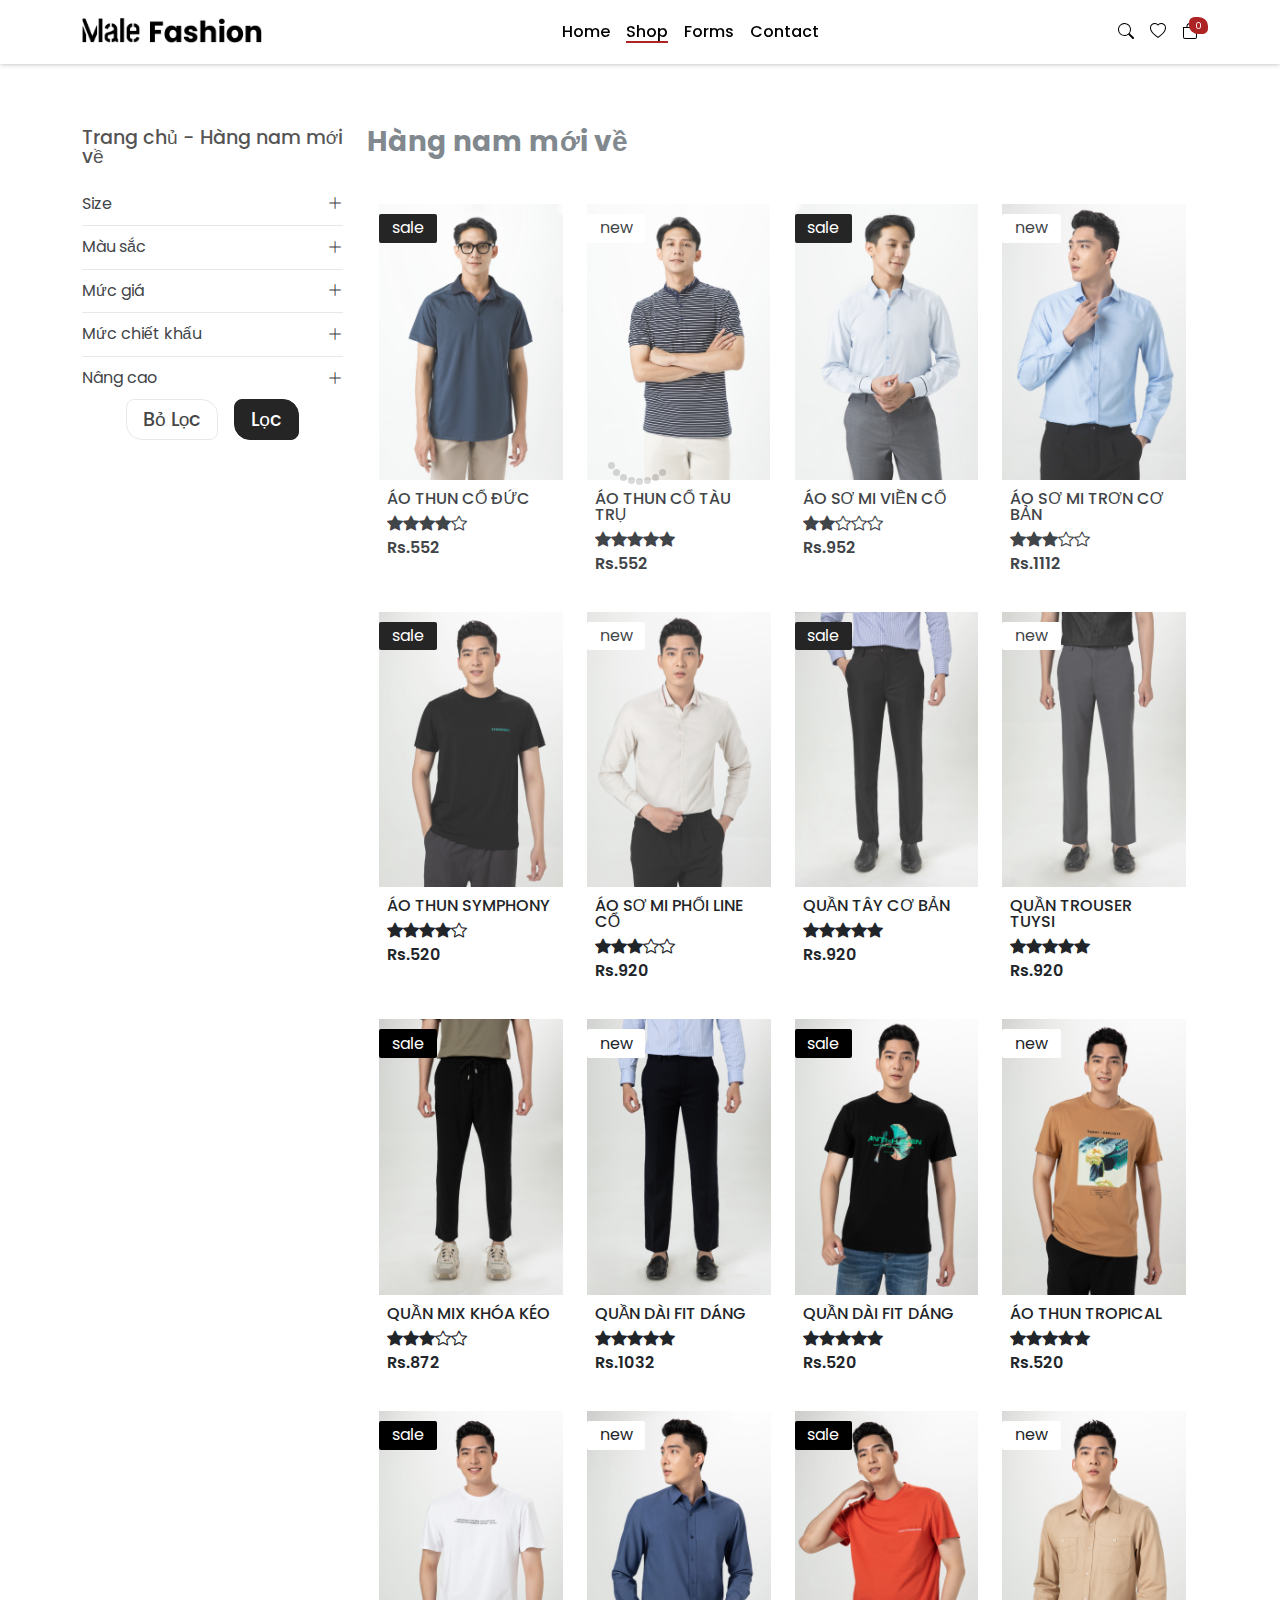
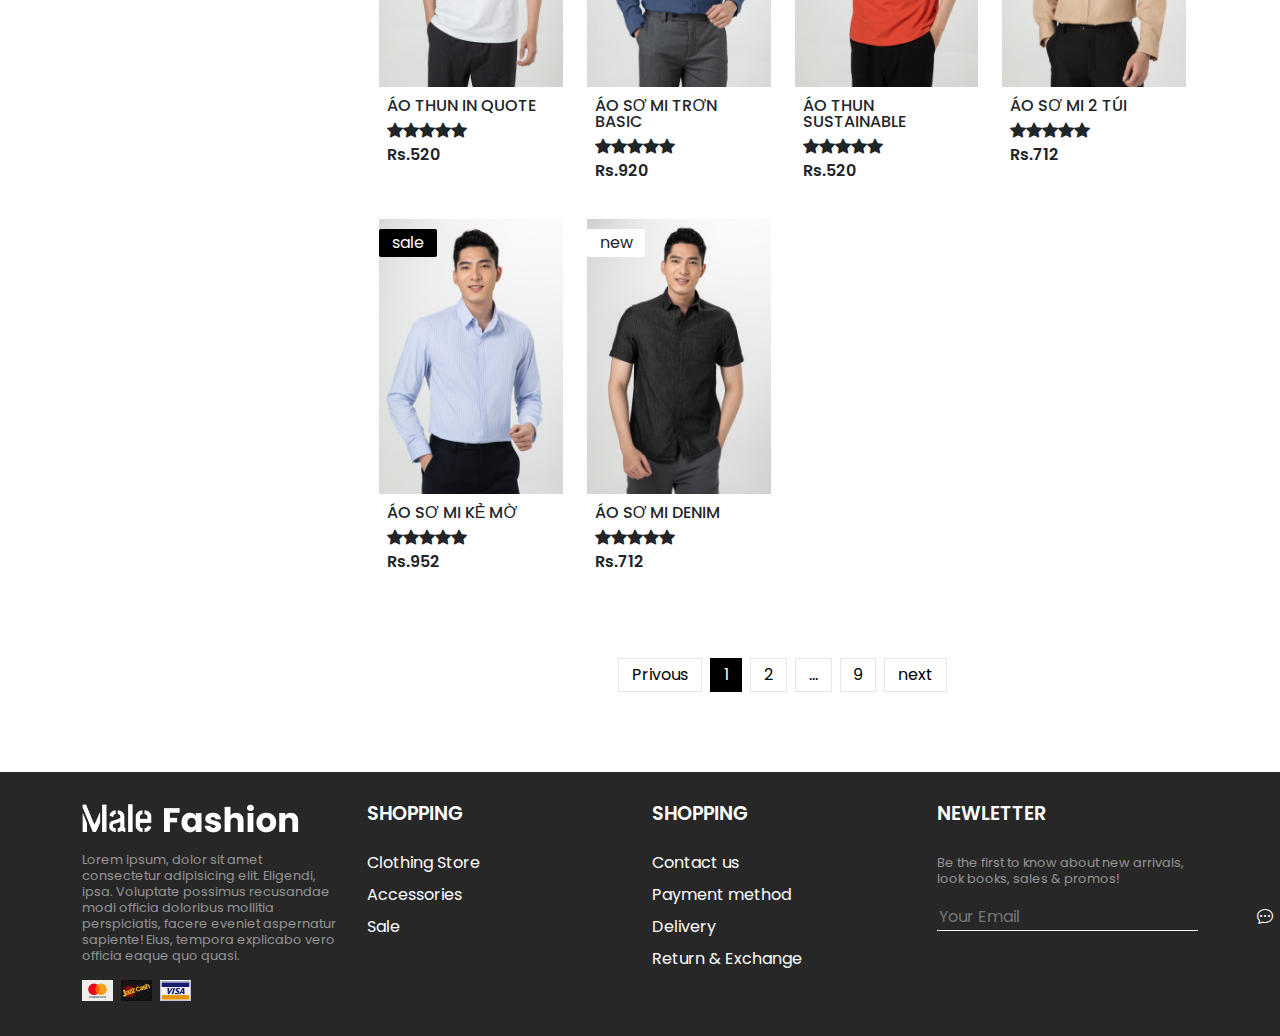
<file: layout/Shop.html>
<!DOCTYPE html>
<html lang="en">
    <head>
        <meta charset="UTF-8" />
        <meta http-equiv="X-UA-Compatible" content="IE=edge" />
        <meta name="viewport" content="width=device-width, initial-scale=1.0" />
        <link rel="preconnect" href="https://fonts.googleapis.com" />
        <link rel="preconnect" href="https://fonts.gstatic.com" crossorigin />
        <link
            href="https://fonts.googleapis.com/css2?family=Poppins:ital,wght@0,200;0,300;0,400;0,500;0,600;0,700;1,100;1,200;1,300;1,400;1,500;1,600;1,700&display=swap"
            rel="stylesheet"
        />
        <link rel="stylesheet" href="../bootstrap/css/bootstrap.min.css" />
        <link rel="stylesheet" href="../bootstrap/css/bootstrap-icon.css" />
        <link rel="stylesheet" href="../css/base.css" />
        <link rel="stylesheet" href="../css/style.css" />
        <title>MALE FASHION</title>
    </head>
    <body>
        <div class="show__loader">
            <div class="lds-roller">
                <div></div>
                <div></div>
                <div></div>
                <div></div>
                <div></div>
                <div></div>
                <div></div>
                <div></div>
            </div>
        </div>
        <header>
            <div class="hd__modal">
                <div class="nav__mb">
                    <div class="nav__mb__log">
                        <img src="../images/male_mashion.png" alt="" />
                    </div>
                    <ul>
                        <li>
                            <a href="">
                                <div class="nav__link-left">
                                    <i class="bi bi-house"></i>
                                    <span>Home</span>
                                </div>
                                <i class="bi bi-chevron-right"></i>
                            </a>
                        </li>
                        <li>
                            <a href="">
                                <div class="nav__link-left">
                                    <i class="bi bi-shop"></i>
                                    <span>Shop</span>
                                </div>
                                <i class="bi bi-chevron-right"></i>
                            </a>
                        </li>
                        <li>
                            <a href="">
                                <div class="nav__link-left">
                                    <i class="bi bi-newspaper"></i>
                                    <span>Blog</span>
                                </div>
                                <i class="bi bi-chevron-right"></i>
                            </a>
                        </li>
                        <li>
                            <a href="">
                                <div class="nav__link-left">
                                    <i class="bi bi-chat-left-quote"></i>
                                    <span>Contact</span>
                                </div>
                                <i class="bi bi-chevron-right"></i>
                            </a>
                        </li>
                    </ul>
                </div>
            </div>
            <div class="hd__container container">
                <div class="hd__menu__icon">
                    <i class="bi bi-list"></i>
                </div>

                <div class="hd__logo">
                    <img src="../images/male_mashion.png" alt="" />
                </div>
                <div class="hd__nav">
                    <ul>
                        <li><a class="active" href="">Home</a></li>
                        <li><a href="">Shop</a></li>
                        <li><a href="">Blog</a></li>
                        <li><a href="">Contact</a></li>
                    </ul>
                </div>
                <div class="hd__auth">
                    <div class="hd__auth-icon">
                        <img
                            src="../bootstrap/bootstrapIcons/search.svg"
                            alt=""
                        />
                    </div>
                    <div class="hd__auth-icon">
                        <img
                            src="../bootstrap/bootstrapIcons/heart.svg"
                            alt=""
                        />
                    </div>
                    <div class="hd__auth-icon hd__cart">
                        <span>0</span>
                        <img src="../bootstrap/bootstrapIcons/bag.svg" alt="" />
                    </div>
                </div>
            </div>
        </header>

        <main>
            <div class="shop">
                <div class="container">
                    <div class="row">
                        <div class="col-12 col-lg-3">
                            <div class="side-bar__shop">
                                <div class="sb__shop-head">
                                    <h3>Trang chủ - Hàng nam mới về</h3>
                                </div>
                                <div class="sb__shop-body">
                                    <div class="sb__shop-op">
                                        <div class="sb__shop-view">
                                            <span>Size</span>
                                            <i
                                                class="bi bi-plus-lg plus-icon"
                                            ></i>
                                            <i
                                                class="bi bi-dash-lg dash-icon"
                                            ></i>
                                        </div>
                                        <div class="sb__shop-choices">
                                            <div class="sb__shop-choices-btngr">
                                                <span>S</span>
                                                <span>M</span>
                                                <span>L</span>
                                                <span>XL</span>
                                                <span>XXL</span>
                                            </div>
                                        </div>
                                    </div>
                                    <div class="sb__shop-op">
                                        <div class="sb__shop-view">
                                            <span>Màu sắc</span>
                                            <i
                                                class="bi bi-plus-lg plus-icon"
                                            ></i>
                                            <i
                                                class="bi bi-dash-lg dash-icon"
                                            ></i>
                                        </div>
                                        <div class="sb__shop-choices">
                                            <div class="sb__shop-choices-btngr">
                                                <div
                                                    class="color bg-primary"
                                                ></div>
                                                <div
                                                    class="color bg-info"
                                                ></div>
                                                <div
                                                    class="color bg-warning"
                                                ></div>
                                                <div
                                                    class="color bg-danger"
                                                ></div>
                                                <div
                                                    class="color bg-secondary"
                                                ></div>
                                                <div
                                                    class="color bg-success"
                                                ></div>
                                                <div
                                                    class="color bg-black"
                                                ></div>
                                                <div
                                                    class="color bg-gradient"
                                                ></div>
                                            </div>
                                        </div>
                                    </div>
                                    <div class="sb__shop-op">
                                        <div class="sb__shop-view">
                                            <span>Mức giá</span>
                                            <i
                                                class="bi bi-plus-lg plus-icon"
                                            ></i>
                                            <i
                                                class="bi bi-dash-lg dash-icon"
                                            ></i>
                                        </div>
                                        <div class="sb__shop-choices">
                                            <div class="sb__shop-choices-btngr">
                                                <div
                                                    class="sb__shop-input__range"
                                                >
                                                    <input
                                                        type="range"
                                                        min="0"
                                                        max="1000"
                                                        step="10"
                                                        value="1000"
                                                        class="form-range"
                                                    />
                                                    <div
                                                        class="sb__shop-input__range-value"
                                                    >
                                                        <span
                                                            class="input__range-value min"
                                                            >$0</span
                                                        >
                                                        <span
                                                            class="input__range-value max"
                                                            >$1000</span
                                                        >
                                                    </div>
                                                </div>
                                            </div>
                                        </div>
                                    </div>
                                    <div class="sb__shop-op">
                                        <div class="sb__shop-view">
                                            <span>Mức chiết khấu</span>
                                            <i
                                                class="bi bi-plus-lg plus-icon"
                                            ></i>
                                            <i
                                                class="bi bi-dash-lg dash-icon"
                                            ></i>
                                        </div>
                                        <div class="sb__shop-choices">
                                            <div
                                                class="sb__shop-choices-btngr ps-4"
                                            >
                                                <div class="">
                                                    <div
                                                        class="form-check form-switch"
                                                    >
                                                        <input
                                                            class="form-check-input"
                                                            type="checkbox"
                                                            role="switch"
                                                            id="flexSwitchCheckChecked"
                                                        />
                                                        <label
                                                            class="form-check-label"
                                                            for="flexSwitchCheckChecked"
                                                            >Dưới 30%</label
                                                        >
                                                    </div>
                                                    <div
                                                        class="form-check form-switch"
                                                    >
                                                        <input
                                                            class="form-check-input"
                                                            type="checkbox"
                                                            role="switch"
                                                            id="flexSwitchCheckChecked"
                                                        />
                                                        <label
                                                            class="form-check-label"
                                                            for="flexSwitchCheckChecked"
                                                            >Dưới 40%</label
                                                        >
                                                    </div>
                                                    <div
                                                        class="form-check form-switch"
                                                    >
                                                        <input
                                                            class="form-check-input"
                                                            type="checkbox"
                                                            role="switch"
                                                            id="flexSwitchCheckChecked"
                                                        />
                                                        <label
                                                            class="form-check-label"
                                                            for="flexSwitchCheckChecked"
                                                            >Dưới 40%</label
                                                        >
                                                    </div>
                                                    <div
                                                        class="form-check form-switch"
                                                    >
                                                        <input
                                                            class="form-check-input"
                                                            type="checkbox"
                                                            role="switch"
                                                            id="flexSwitchCheckChecked"
                                                        />
                                                        <label
                                                            class="form-check-label"
                                                            for="flexSwitchCheckChecked"
                                                            >Dưới 50%</label
                                                        >
                                                    </div>
                                                    <div
                                                        class="form-check form-switch"
                                                    >
                                                        <input
                                                            class="form-check-input"
                                                            type="checkbox"
                                                            role="switch"
                                                            id="flexSwitchCheckChecked"
                                                        />
                                                        <label
                                                            class="form-check-label"
                                                            for="flexSwitchCheckChecked"
                                                            >Dưới 60%</label
                                                        >
                                                    </div>
                                                    <div
                                                        class="form-check form-switch"
                                                    >
                                                        <input
                                                            class="form-check-input"
                                                            type="checkbox"
                                                            role="switch"
                                                            id="flexSwitchCheckChecked"
                                                        />
                                                        <label
                                                            class="form-check-label"
                                                            for="flexSwitchCheckChecked"
                                                            >Dưới 70%</label
                                                        >
                                                    </div>
                                                    <div
                                                        class="form-check form-switch"
                                                    >
                                                        <input
                                                            class="form-check-input"
                                                            type="checkbox"
                                                            role="switch"
                                                            id="flexSwitchCheckChecked"
                                                        />
                                                        <label
                                                            class="form-check-label"
                                                            for="flexSwitchCheckChecked"
                                                            >Dưới 80%</label
                                                        >
                                                    </div>
                                                    <div
                                                        class="form-check form-switch"
                                                    >
                                                        <input
                                                            class="form-check-input"
                                                            type="checkbox"
                                                            role="switch"
                                                            id="flexSwitchCheckChecked"
                                                        />
                                                        <label
                                                            class="form-check-label"
                                                            for="flexSwitchCheckChecked"
                                                            >Dưới 90%</label
                                                        >
                                                    </div>
                                                    <div
                                                        class="form-check form-switch"
                                                    >
                                                        <input
                                                            class="form-check-input"
                                                            type="checkbox"
                                                            role="switch"
                                                            id="flexSwitchCheckChecked"
                                                        />
                                                        <label
                                                            class="form-check-label"
                                                            for="flexSwitchCheckChecked"
                                                            >Dưới 100%</label
                                                        >
                                                    </div>
                                                </div>
                                            </div>
                                        </div>
                                    </div>
                                    <div class="sb__shop-op">
                                        <div class="sb__shop-view">
                                            <span>Nâng cao</span>
                                            <i
                                                class="bi bi-plus-lg plus-icon"
                                            ></i>
                                            <i
                                                class="bi bi-dash-lg dash-icon"
                                            ></i>
                                        </div>
                                    </div>
                                </div>

                                <div class="sb__shop-buttions">
                                    <button>Bỏ Lọc</button>
                                    <button class="bl">Lọc</button>
                                </div>
                            </div>
                        </div>

                        <div class="col-12 col-lg-9">
                            <h3 class="text-secondary fs-3 fw-bolder pt-3">
                                Hàng nam mới về
                            </h3>
                            <div class="products mt-5 mb-5">
                                <div class="container">
                                    <div class="prs__cards row">
                                        <!-- show product list in js -->
                                    </div>
                                </div>
                            </div>

                            <div
                                class="pagination d-flex justify-content-center"
                            >
                                <button>Privous</button>
                                <button class="active">1</button>
                                <button>2</button>
                                <button>...</button>
                                <button>9</button>
                                <button>next</button>
                            </div>
                        </div>
                    </div>
                </div>
            </div>
        </main>

        <footer>
            <div class="container">
                <div class="row">
                    <div class="col-12 col-lg-3">
                        <div class="ft__box">
                            <div class="ft-logo">
                                <img src="../images/lg_remove_bn.png" alt="" />
                            </div>
                            <p>
                                Lorem ipsum, dolor sit amet consectetur
                                adipisicing elit. Eligendi, ipsa. Voluptate
                                possimus recusandae modi officia doloribus
                                mollitia perspiciatis, facere eveniet aspernatur
                                sapiente! Eius, tempora explicabo vero officia
                                eaque quo quasi.
                            </p>
                            <div class="ft__cards d-flex gap-2">
                                <div class="ft__card-img">
                                    <img src="../images/ft_1.png" alt="" />
                                </div>
                                <div class="ft__card-img">
                                    <img src="../images/ft_2.png" alt="" />
                                </div>
                                <div class="ft__card-img">
                                    <img src="../images/ft_3.png" alt="" />
                                </div>
                            </div>
                        </div>
                    </div>

                    <div class="col-12 col-lg-3">
                        <div class="ft__box">
                            <h3>SHOPPING</h3>
                            <a href="">Clothing Store</a>
                            <a href="">Accessories</a>
                            <a href="">Sale</a>
                        </div>
                    </div>

                    <div class="col-12 col-lg-3">
                        <div class="ft__box">
                            <h3>SHOPPING</h3>
                            <a href="">Contact us</a>
                            <a href="">Payment method</a>
                            <a href="">Delivery</a>
                            <a href="">Return & Exchange</a>
                        </div>
                    </div>

                    <div class="col-12 col-lg-3">
                        <div class="ft__box">
                            <h3>NEWLETTER</h3>
                            <p>
                                Be the first to know about new arrivals, look
                                books, sales & promos!
                            </p>
                            <form action="">
                                <input
                                    type="text"
                                    placeholder="Your Email"
                                    name=""
                                    id=""
                                />
                                <i class="bi bi-chat-dots"></i>
                            </form>
                        </div>
                    </div>
                </div>
            </div>
        </footer>
        <script src="../src/Shop/index.js" type="module"></script>
        <script src="../bootstrap/js/bootstrap.min.js"></script>
        <script src="../js/index.js" type="module"></script>
    </body>
</html>
</file>
<file: css/style.css>
.show__loader {
  position: fixed;
  top: 0;
  right: 0;
  left: 0;
  bottom: 0;
  background-color: #fff;
  z-index: 10;
  display: flex;
  justify-content: center;
  align-items: center;
}

.lds-roller {
  display: inline-block;
  position: relative;
  width: 80px;
  height: 80px;
}

.lds-roller div {
  animation: lds-roller 1.2s cubic-bezier(0.5, 0, 0.5, 1) infinite;
  transform-origin: 40px 40px;
}

.lds-roller div:after {
  content: " ";
  display: block;
  position: absolute;
  width: 7px;
  height: 7px;
  border-radius: 50%;
  background: #000;
  margin: -4px 0 0 -4px;
}

.lds-roller div:nth-child(1) {
  animation-delay: -0.036s;
}

.lds-roller div:nth-child(1):after {
  top: 63px;
  left: 63px;
}

.lds-roller div:nth-child(2) {
  animation-delay: -0.072s;
}

.lds-roller div:nth-child(2):after {
  top: 68px;
  left: 56px;
}

.lds-roller div:nth-child(3) {
  animation-delay: -0.108s;
}

.lds-roller div:nth-child(3):after {
  top: 71px;
  left: 48px;
}

.lds-roller div:nth-child(4) {
  animation-delay: -0.144s;
}

.lds-roller div:nth-child(4):after {
  top: 72px;
  left: 40px;
}

.lds-roller div:nth-child(5) {
  animation-delay: -0.18s;
}

.lds-roller div:nth-child(5):after {
  top: 71px;
  left: 32px;
}

.lds-roller div:nth-child(6) {
  animation-delay: -0.216s;
}

.lds-roller div:nth-child(6):after {
  top: 68px;
  left: 24px;
}

.lds-roller div:nth-child(7) {
  animation-delay: -0.252s;
}

.lds-roller div:nth-child(7):after {
  top: 63px;
  left: 17px;
}

.lds-roller div:nth-child(8) {
  animation-delay: -0.288s;
}

.lds-roller div:nth-child(8):after {
  top: 56px;
  left: 12px;
}

@keyframes lds-roller {
  0% {
    transform: rotate(0deg);
  }
  100% {
    transform: rotate(360deg);
  }
}
@keyframes fullWidth {
  0% {
    width: 0;
    opacity: 0;
  }
  100% {
    width: 100%;
    opacity: 1;
  }
}
@keyframes slideIn {
  0% {
    transform: translateX(-100%);
    opacity: 0;
  }
  100% {
    transform: translateX(0%);
    opacity: 1;
  }
}
@keyframes fadeIn {
  0% {
    opacity: 0;
  }
  100% {
    opacity: 1;
  }
}
.btn-black {
  display: block;
  padding: 0.5rem 0.75rem;
  width: max-content;
  background: #000000;
  border-radius: 5px;
  display: flex;
  justify-content: center;
  align-items: center;
  color: #fff;
  font-weight: 500;
  gap: 0.5rem;
  border: 2px solid #000;
  transition: all 0.3s linear;
}
.btn-black:hover {
  background-color: #fff;
  color: #000;
}

header {
  height: 4rem;
  background-color: #fff;
  box-shadow: 0 0 5px rgba(0, 0, 0, 0.3);
  position: fixed;
  top: 0;
  left: 0;
  right: 0;
  z-index: 15;
}
header .hd__search__show {
  position: absolute;
  right: 20px;
  bottom: 0;
  background-color: #000;
  width: 300px;
  max-width: 100%;
  transform: translateY(100%);
  display: flex;
  flex-direction: column;
  background-color: #fff;
  box-shadow: 0 0 10px rgba(0, 0, 0, 0.5);
  border-radius: 5px;
  animation: fadeIn 0.3s linear;
  display: none;
}
header .hd__search__show .hd__search__input {
  display: flex;
  align-items: center;
  border-bottom: 2px solid #272727;
  padding: 0.5rem;
}
header .hd__search__show .hd__search__input input {
  border: none;
  outline: none;
  flex: 1;
}
header .hd__search__show .hd__search__input i {
  padding: 0 0.5rem;
  cursor: pointer;
}
header .hd__search__show .hd__prs__search .hd__pr-item {
  display: flex;
  align-items: center;
  font-size: 0.8rem;
  padding: 0.5rem 0;
  gap: 10px;
  padding: 0.5rem;
  cursor: pointer;
  border-bottom: 1px solid rgba(0, 0, 0, 0.1);
}
header .hd__search__show .hd__prs__search .hd__pr-item:hover {
  background-color: rgba(0, 0, 0, 0.1);
}
header .hd__search__show .hd__prs__search .hd__pr-item .hd__pr-img {
  width: 50px;
  flex-shrink: 0;
}
header .hd__search__show .hd__prs__search .hd__pr-item .hd__pr-ct {
  display: flex;
  flex-direction: column;
  gap: 0.2rem;
}
header .hd__search__show .hd__prs__search .hd__pr-item .hd__pr-ct h3 {
  font-weight: 600;
}
header .hd__search__show .hd__prs__search .hd__pr-item .hd__pr-ct span {
  font-weight: 500;
}
header .hd__search__show .hd__prs__search .hd__pr-item .hd__pr-ct p {
  font-size: 0.6rem;
  display: -webkit-box;
  -webkit-line-clamp: 2;
  -webkit-box-orient: vertical;
  overflow: hidden;
  text-overflow: ellipsis;
  word-break: break-word;
}
header .hd__modal {
  position: fixed;
  z-index: 10;
  top: 0;
  right: 0;
  left: 0;
  bottom: 0;
  background-color: rgba(0, 0, 0, 0.5);
  transition: all 0.3s linear;
  transform: translateX(-100%);
}
header .hd__modal .nav__mb {
  animation: slideIn 0.3s linear;
  position: absolute;
  top: 0;
  left: 0;
  bottom: 0;
  width: 300px;
  max-width: 100%;
  background-color: #fff;
}
header .hd__modal .nav__mb .nav__mb__log {
  padding: 1rem;
  border-bottom: 1px solid rgba(0, 0, 0, 0.1);
}
header .hd__modal .nav__mb ul {
  display: flex;
  flex-direction: column;
}
header .hd__modal .nav__mb ul a {
  display: block;
  padding: 0.8rem 1rem;
  display: flex;
  justify-content: space-between;
  align-items: center;
  color: #272727;
  transition: all 0.3s ease-in;
}
header .hd__modal .nav__mb ul a:hover {
  background-color: rgba(0, 0, 0, 0.1);
}
header .hd__modal .nav__mb ul a .nav__link-left {
  display: flex;
  gap: 1rem;
  align-items: flex-end;
}
header .hd__menu__icon {
  color: #000000;
  font-size: 1.5rem;
  padding: 0.5rem;
  display: none;
  cursor: pointer;
}
@media screen and (max-width: 768px) {
  header .hd__menu__icon {
    display: block;
  }
}
header .hd__container {
  display: flex;
  justify-content: space-between;
  align-items: center;
  height: 100%;
}
header .hd__container .hd__logo {
  max-width: 180px;
}
header .hd__container .hd__nav ul {
  display: flex;
  gap: 1rem;
}
header .hd__container .hd__nav ul a {
  color: #000;
  font-weight: 500;
  transition: all 0.3s ease-in-out;
  position: relative;
}
header .hd__container .hd__nav ul a::before {
  content: "";
  position: absolute;
  height: 2px;
  left: 0;
  bottom: 0;
  width: 100%;
  animation: fullWidth 0.3s ease;
  background-color: #ae2424;
  display: none;
}
header .hd__container .hd__nav ul a:hover::before {
  display: block;
}
header .hd__container .hd__nav ul a.active::after {
  content: "";
  position: absolute;
  height: 2px;
  left: 0;
  bottom: 0;
  width: 100%;
  background-color: #ae2424;
}
@media screen and (max-width: 768px) {
  header .hd__container .hd__nav {
    display: none;
  }
}
header .hd__container .hd__auth {
  display: flex;
  gap: 1rem;
  height: 100%;
  align-items: center;
}
header .hd__container .hd__auth-icon {
  cursor: pointer;
}
header .hd__container .hd__auth .icon-close__header {
  display: none;
}
header .hd__container .hd__cart {
  position: relative;
}
header .hd__container .hd__cart > span {
  position: absolute;
  top: -6px;
  right: -10px;
  font-size: 0.6rem;
  padding: 4px 6px;
  background-color: #ae2424;
  color: #fff;
  border-radius: 30% 50%;
}

main {
  margin-top: 4rem;
}

.banner {
  background-color: #f2f3ec;
  padding-top: 4rem;
}
.banner .bn__left {
  display: flex;
  flex-direction: column;
  padding-top: 2rem;
  gap: 1rem;
}
.banner .bn__left > h5 {
  color: #ae2424;
}
.banner .bn__left > h3 {
  color: #000;
  font-weight: 600;
  font-size: 2rem;
}
.banner .bn__left > p {
  font-weight: 400;
  font-size: 0.8rem;
}
.banner .bn__left > a {
  display: block;
  padding: 0.5rem 0.75rem;
  width: max-content;
  background: #000000;
  border-radius: 5px;
  display: flex;
  justify-content: center;
  align-items: center;
  color: #fff;
  font-weight: 500;
  gap: 0.5rem;
  border: 2px solid #000;
  transition: all 0.3s linear;
}
.banner .bn__left > a:hover {
  background-color: #fff;
  color: #000;
}
.banner .bn__right {
  padding-top: 2rem;
  min-height: 500px;
  display: flex;
  align-items: flex-end;
}

.review {
  margin-top: 4rem;
}
.review .view__card {
  position: relative;
}
.review .view__card .view__bn {
  position: absolute;
  z-index: -1;
  width: 70%;
  right: 0;
  top: 0;
  height: 100%;
  background-color: #f1eff2;
}
.review .view__card-content {
  position: absolute;
  width: 100%;
  top: 0;
  left: 0;
  display: flex;
  align-items: center;
  gap: 10px;
  position: relative;
}
.review .view__card-content .view__card-left {
  display: flex;
  flex-direction: column;
  gap: 1rem;
}
.review .view__card-content .view__card-left > h3 {
  font-weight: 600;
  font-size: 1.2rem;
}
.review .view__card-content .view__card-left > a {
  color: rgba(0, 0, 0, 0.7);
  border-bottom: 1px solid rgba(0, 0, 0, 0.7);
  font-weight: 500;
  width: max-content;
}

.products .prs__nav-link {
  color: rgba(0, 0, 0, 0.3);
  font-weight: 500;
  font-size: 1.2rem;
  transition: all 0.3s linear;
}
.products .prs__nav-link:hover {
  color: #000;
}
.products .prs__nav-link.active {
  color: #000;
}
.products .prs__cards .prs__card {
  cursor: pointer;
  margin-bottom: 2rem;
  transition: all 0.2s linear;
  position: relative;
}
.products .prs__cards .prs__card .prs-bannel {
  position: absolute;
  top: 10px;
  left: 0;
  padding: 0.4rem 0.8rem;
  background-color: #fff;
  border-radius: 2px;
}
.products .prs__cards .prs__card .prs-bannel.black {
  background-color: #000;
  color: #fff;
}
.products .prs__cards .prs__card-content {
  padding: 0.5rem;
  display: flex;
  flex-direction: column;
  gap: 0.5rem;
}
.products .prs__cards .prs__card-content > h4 {
  font-weight: 500;
}
.products .prs__cards .prs__card-content > h5 {
  font-weight: 600;
}
.products .prs__cards .prs__card:hover {
  box-shadow: 0 0 5px rgba(0, 0, 0, 0.2);
  transform: translateY(-10px);
}
.products .prs__ads {
  background-color: #f3f2ee;
}
.products .prs__ads .prs__ads__box {
  height: 100%;
  display: flex;
  flex-direction: column;
  justify-content: center;
  align-items: center;
  gap: 1rem;
}
.products .prs__ads .prs__ads__box h3 {
  font-weight: 500;
  color: rgba(0, 0, 0, 0.3);
}
.products .prs__ads .prs__ads__box h3.active {
  color: #000;
}
.products .prs__ads .prs__ads__box > span {
  color: #ae2424;
  font-style: italic;
}
.products .prs__ads .prs__ads__box h4 {
  font-weight: 600;
  font-size: 1.2rem;
}
.products .prs__ads .prs__ads__box h5 {
  font-size: 1.2rem;
  color: #ae2424;
  font-style: italic;
}

.socical .sc__group__img {
  display: grid;
  grid-template-columns: 1fr 1fr;
  gap: 0.5rem;
}
.socical .sc__ig {
  padding: 1rem;
  display: flex;
  flex-direction: column;
  gap: 2rem;
}
.socical .sc__ig h3 {
  font-weight: 600;
  color: #000;
  font-size: 1.8rem;
}
.socical .sc__ig p {
  font-weight: 400;
  font-size: 1rem;
  line-height: 1.5rem;
  color: rgba(0, 0, 0, 0.5);
}
.socical .sc__ig h4 {
  font-size: 1.4rem;
  color: #ae2424;
  font-weight: 600;
}

.lastnew > h3 {
  font-size: 1.2rem;
  font-weight: 500;
  color: #ae2424;
}
.lastnew > h2 {
  font-size: 1.8rem;
  font-weight: 500;
}
.lastnew .ln__card {
  position: relative;
  margin-bottom: 8rem;
}
.lastnew .ln__card-img img {
  width: 100%;
}
.lastnew .ln__card .ln__ct {
  position: absolute;
  left: 50%;
  transform: translateX(-50%);
  bottom: -6rem;
  background-color: #fff;
  box-shadow: 0 0 5px rgba(0, 0, 0, 0.3);
  border-radius: 3px;
  width: 80%;
  padding: 0.5rem 1rem;
  display: flex;
  flex-direction: column;
  gap: 1rem;
}
.lastnew .ln__card .ln__ct > p {
  color: rgba(0, 0, 0, 0.5);
  font-weight: 500;
}
.lastnew .ln__card .ln__ct > h4 {
  font-weight: 600;
  font-size: 1.4rem;
}
.lastnew .ln__card .ln__ct > a {
  width: max-content;
  color: rgba(0, 0, 0, 0.5);
  font-weight: 500;
  border-bottom: 1px solid rgba(0, 0, 0, 0.5);
}

footer {
  background-color: #272727;
  color: #fff;
  margin-top: 5rem;
}
footer .ft__box {
  padding: 2rem 0;
  display: flex;
  flex-direction: column;
  gap: 1rem;
}
footer .ft__box > p {
  color: rgba(255, 255, 255, 0.5);
  font-size: 0.8rem;
  line-height: 1rem;
}
footer .ft__box > h3 {
  font-size: 1.2rem;
  margin-bottom: 1rem;
  font-weight: 600;
}
footer .ft__box > a {
  color: #fff;
}
footer .ft__box > a:hover {
  border-bottom: 1px solid #ae2424;
}
footer .ft__box > form {
  display: flex;
  justify-content: space-between;
  align-items: center;
  border-bottom: 1px solid #ffffff;
}
footer .ft__box > form input {
  background-color: transparent;
  outline: none;
  border: none;
  color: #f2f3ec;
}

.shop {
  padding-top: 3rem;
}
.shop .sb__shop-head {
  padding: 1rem 0;
}
.shop .sb__shop-head > h3 {
  font-size: 1.2rem;
  color: rgba(0, 0, 0, 0.8);
  font-weight: 500;
}
.shop .sb__shop-body .sb__shop-op .sb__shop-view {
  display: flex;
  justify-content: space-between;
  align-items: center;
  padding: 0.8rem 0;
  cursor: pointer;
}
.shop .sb__shop-body .sb__shop-op .sb__shop-view .dash-icon {
  display: none;
}
.shop .sb__shop-body .sb__shop-op:not(.shop .sb__shop-body .sb__shop-op:last-child) {
  border-bottom: 0.5px solid rgba(0, 0, 0, 0.1);
}
.shop .sb__shop-body .sb__shop-op .sb__shop-choices {
  animation: fadeIn 1s linear;
  padding: 0.5rem 0;
  overflow: hidden;
  height: 0;
  display: none;
  transition: all 0.3s linear;
}
.shop .sb__shop-body .sb__shop-op .sb__shop-choices .sb__shop-choices-btngr {
  display: flex;
  flex-wrap: wrap;
  gap: 1rem;
  margin-bottom: 1rem;
}
.shop .sb__shop-body .sb__shop-op .sb__shop-choices .sb__shop-choices-btngr .sb__shop-input__range {
  width: 100%;
}
.shop .sb__shop-body .sb__shop-op .sb__shop-choices .sb__shop-choices-btngr .sb__shop-input__range > input {
  width: 100%;
}
.shop .sb__shop-body .sb__shop-op .sb__shop-choices .sb__shop-choices-btngr .sb__shop-input__range-value {
  display: flex;
  justify-content: space-between;
}
.shop .sb__shop-body .sb__shop-op .sb__shop-choices .sb__shop-choices-btngr span {
  width: max-content;
  display: block;
  padding: 0.5rem 0.8rem;
  border: 1px solid rgba(0, 0, 0, 0.1);
  border-radius: 5px 10px;
  cursor: pointer;
  transition: all 0.3s ease-in-out;
}
.shop .sb__shop-body .sb__shop-op .sb__shop-choices .sb__shop-choices-btngr span:hover {
  border-color: #000;
}
.shop .sb__shop-body .sb__shop-op .sb__shop-choices .sb__shop-choices-btngr .color {
  width: 20px;
  height: 20px;
  border-radius: 50%;
}
.shop .sb__shop-buttions {
  display: flex;
  justify-content: center;
  align-items: center;
  gap: 1rem;
}
.shop .sb__shop-buttions button {
  padding: 0.6rem 1rem;
  background-color: transparent;
  border: 1px solid rgba(0, 0, 0, 0.1);
  border-radius: 8px 16px;
  font-weight: 500;
  font-size: 1.2rem;
  color: #272727;
}
.shop .sb__shop-buttions button.bl {
  background-color: #000;
  border-color: #000;
  color: #fff;
}

.shop .pagination {
  gap: 0.5rem;
}
.shop .pagination button {
  border: none;
  outline: none;
  background-color: transparent;
  padding: 0.5rem 0.8rem;
  border: 1px solid rgba(0, 0, 0, 0.1);
}
.shop .pagination button.active {
  background-color: #000;
  color: #fff;
  border-color: #000;
}

.proItem {
  padding-top: 1rem;
}
.proItem .proItem__grImgs {
  display: flex;
  justify-content: center;
}
.proItem .proItem__grImgs .proItem__mainImg {
  width: 500px;
  max-width: 100%;
}
.proItem .proItem__grImgs .proItem__smaiImgs {
  width: 100px;
  display: flex;
  flex-direction: column;
  gap: 0.5rem;
  padding: 0.5rem;
}
.proItem .proItem__if {
  display: flex;
  flex-direction: column;
  gap: 1rem;
}
@media screen and (max-width: 1024px) {
  .proItem .proItem__if {
    margin-top: 2rem;
  }
}
.proItem .proItem__if > h2 {
  font-weight: 600;
  font-size: 1.8rem;
  line-height: 32px;
  color: #221f20;
}
.proItem .proItem__if .proItem__id__rt {
  margin-top: 16px;
  display: flex;
  align-items: center;
  white-space: nowrap;
  font-size: 16px;
  line-height: 24px;
  color: #6c6d70;
  gap: 1rem;
}
.proItem .proItem__if .proItem__id__rt i {
  color: #eeb256;
}
.proItem .proItem__if .price {
  font-weight: 600;
  font-size: 24px;
  line-height: 32px;
  color: #221f20;
}
.proItem .proItem__if .prI__color > h3 {
  font-weight: 600;
  font-size: 20px;
  line-height: 30px;
  color: #221f20;
  margin-bottom: 0;
}
.proItem .proItem__if .prI__color .prI__color__select {
  margin-top: 1rem;
  display: flex;
  gap: 0.5rem;
}
.proItem .proItem__if .prI__color .prI__color__select button {
  width: 2rem;
  height: 2rem;
  border-radius: 50%;
  display: flex;
  justify-content: center;
  align-items: center;
  font-size: 1.5rem;
  border: none;
  outline: none;
}
.proItem .proItem__if .prI__size .prI__size__btns {
  display: flex;
  flex-wrap: wrap;
  gap: 0.5rem;
  padding-bottom: 0.5rem;
}
.proItem .proItem__if .prI__size .prI__size__btns button {
  padding: 0.6rem 1rem;
  background-color: transparent;
  border: 1px solid rgba(0, 0, 0, 0.1);
  border-radius: 8px 16px;
  font-weight: 500;
  font-size: 1.2rem;
  color: #666;
}
.proItem .proItem__if .prI__size .prI__checkSize {
  margin-top: 12px;
  font-size: 12px;
  line-height: 16px;
  display: flex;
  gap: 0.5rem;
  align-items: center;
  cursor: pointer;
}
.proItem .proItem__if .prI__qty {
  display: flex;
  gap: 1rem;
  align-items: center;
  font-size: 1.2rem;
  font-weight: 500;
  color: #666;
}
.proItem .proItem__if .prI__qty .prI__qty__input {
  border: 1px solid rgba(0, 0, 0, 0.1);
  display: flex;
  overflow: hidden;
  border-radius: 20px 0px;
}
.proItem .proItem__if .prI__qty .prI__qty__input input {
  width: 50px;
  outline: none;
  border: none;
  padding: 0.4rem 0.8rem;
}
.proItem .proItem__if .prI__qty .prI__qty__input button {
  padding: 0 0.8rem;
  background-color: transparent;
  border: 1px solid rgba(0, 0, 0, 0.1);
}
.proItem .proItem__if .prI__qty .prI__qty__input .prI__icon__plus {
  border-radius: 0 0 20px 0;
}
.proItem .proItem__if .prI__qty .prI__qty__input .prI__icon__dash {
  border-radius: 20px 0 0 0;
}
.proItem .proItem__if .prI__btns {
  margin-top: 2rem;
  display: flex;
  gap: 1rem;
}
.proItem .proItem__if .prI__btns button {
  border: 1px solid rgba(0, 0, 0, 0.3);
  padding: 0.5rem 1rem;
  background-color: #fff;
  border-radius: 20px 0;
  font-size: 1.2rem;
  color: #221f20;
  cursor: pointer;
  transition: all 0.4s;
}
.proItem .proItem__if .prI__btns button.active {
  background-color: #272727;
  color: #fff;
}
.proItem .proItem__if .prI__btns button:hover {
  background-color: #272727;
  color: #fff;
}
.proItem .proItem__if .prI__desc {
  margin-top: 3rem;
}
.proItem .proItem__if .prI__desc .prI__desc-head ul {
  display: flex;
  border-top: 1px solid rgba(0, 0, 0, 0.1);
  border-bottom: 1px solid rgba(0, 0, 0, 0.1);
}
.proItem .proItem__if .prI__desc .prI__desc-head ul li {
  padding: 2rem 0.5rem;
  font-size: 1rem;
  font-weight: 500;
  color: #777;
  cursor: pointer;
}
.proItem .proItem__if .prI__desc .prI__desc-head ul li.active {
  border-bottom: 1px solid #000;
}
.proItem .proItem__if .prI__desc .prI__desc-r {
  display: flex;
  flex-direction: column;
  gap: 2rem;
}
.proItem .proItem__if .prI__desc .prI__desc-r .prI__desv-ct {
  margin-top: 3rem;
  display: flex;
  flex-direction: column;
  gap: 2rem;
  font-size: 1rem;
  line-height: 1.2rem;
}
.proItem .proItem__if .prI__desc .prI__desc-r .prI__desv-ct h5 span {
  font-weight: 600;
}
.proItem .proItem__if .prI__desc .prI__desc-r .prI__desv-ct h4 {
  display: flex;
  gap: 2rem;
}
.proItem .proItem__if .prI__desc .prI__desc-r .prI__desv-ct h4 span {
  font-weight: 600;
}
.proItem .proItem__if .prI__desc .prI__desc-f {
  margin-top: 3rem;
  display: flex;
  justify-content: center;
  margin-top: 1rem;
  position: relative;
}
.proItem .proItem__if .prI__desc .prI__desc-f::after {
  content: "";
  position: absolute;
  height: 1px;
  background-color: rgba(0, 0, 0, 0.3);
  left: 0;
  width: 100%;
  top: 50%;
  transform: translateY(-50%);
  z-index: 1;
}
.proItem .proItem__if .prI__desc .prI__desc-f .prI__desc-icon {
  position: absolute;
  left: 50%;
  top: 50%;
  transform: translate(-50%, -50%);
  z-index: 2;
  display: flex;
  justify-content: center;
  align-items: center;
  width: 32px;
  height: 32px;
  border-radius: 50%;
  box-shadow: 0 0 10px rgba(0, 0, 0, 0.3);
  border: 1px solid rgba(0, 0, 0, 0.1);
  background-color: #fff;
  cursor: pointer;
}
.proItem .prI__client {
  margin-top: 4rem;
}
.proItem .prI__client > h3 {
  text-align: center;
  font-weight: 600;
  font-size: 1.5rem;
  color: #272727;
  margin-bottom: 3rem;
}
.proItem .prI__client .prI__rate {
  border: 1px solid rgba(51, 51, 51, 0.1);
  width: 300px;
  max-width: 100%;
  margin: auto;
  padding: 1rem;
  border-radius: 5px;
}
.proItem .prI__client .prI__rate .prI__num {
  display: flex;
  align-items: center;
  gap: 0.5rem;
  justify-content: center;
  margin-bottom: 1rem;
}
.proItem .prI__client .prI__rate .prI__num > h4 {
  font-size: 4rem;
  color: #eeb256;
  font-weight: 700;
}
.proItem .prI__client .prI__rate .prI__num .prI__num-r {
  display: flex;
  flex-direction: column;
  gap: 0.5rem;
  font-size: 1.2rem;
  color: #888;
}
.proItem .prI__client .prI__rate .prI__num .prI__num-r i {
  color: #eeb256;
}
.proItem .prI__client .prI__rate .prI__rate-row {
  display: flex;
  align-items: center;
  justify-content: space-between;
  gap: 0.5rem;
  margin-bottom: 0.5rem;
  width: 100%;
}
.proItem .prI__client .prI__rate .prI__rate-row-rts {
  gap: 2px;
}
.proItem .prI__client .prI__rate .prI__rate-row .prI__rate-line {
  height: 6px;
  border-radius: 5px;
  flex-grow: 1;
  background-color: rgba(0, 0, 0, 0.1);
}
.proItem .prI__client .prI__rate .prI__rate-row p {
  color: #888;
}
.proItem .prI__client-r {
  display: flex;
  justify-content: center;
  align-items: center;
  flex-direction: column;
  gap: 2rem;
  padding: 1rem;
}
.proItem .prI__client-r > p {
  color: #777;
  font-weight: 500;
  font-size: 1.5rem;
  text-align: center;
  line-height: 1.8rem;
}
.proItem .prI__client-r button {
  width: 100%;
  padding: 0.6rem 0rem;
  background-color: #000000;
  color: #fff;
  font-weight: 600;
  font-size: 1.4rem;
  border-radius: 20px 4px;
  box-shadow: 0 0 10px rgba(0, 0, 0, 0.3);
  border: 1px solid #000;
  transition: all 0.3s ease-in-out;
}
.proItem .prI__client-r button:hover {
  background-color: #fff;
  color: #000;
}

.prI__qty__input {
  width: max-content;
  border: 1px solid rgba(0, 0, 0, 0.1);
  display: flex;
  overflow: hidden;
  border-radius: 20px 0px;
}
.prI__qty__input input {
  width: 50px;
  outline: none;
  border: none;
  padding: 0.4rem 0.8rem;
  background-color: transparent;
}
.prI__qty__input button {
  padding: 0 0.8rem;
  background-color: transparent;
  border: 1px solid rgba(0, 0, 0, 0.1);
}
.prI__qty__input .prI__icon__plus {
  border-radius: 0 0 20px 0;
}
.prI__qty__input .prI__icon__dash {
  border-radius: 20px 0 0 0;
}

.cart .pr__if-tb {
  display: flex;
  flex-wrap: wrap;
  gap: 0.5rem;
}
.cart .pr__if-tb img {
  width: 120px;
}
.cart .pr__if-tb .pr__if-ct {
  display: flex;
  flex-direction: column;
  gap: 0.5rem;
  color: #6c6d70;
}
.cart table {
  text-align: start;
}
.cart table td {
  vertical-align: top;
}
.cart table .pr__total-tb {
  display: flex;
  gap: 1rem;
  font-size: 1.2rem;
  font-weight: 500;
}
.cart .cart__result {
  padding-top: 5rem;
}
.cart .cart__result__ct {
  padding: 1rem;
  background: rgba(247, 248, 249, 0.5);
  box-shadow: 0 0 5px rgba(0, 0, 0, 0.1);
  color: #333;
  display: flex;
  flex-direction: column;
  font-weight: 500;
  gap: 1rem;
}
.cart .cart__result__ct h3 {
  font-size: 1.5rem;
}
.cart .cart__result__ct div {
  font-size: 1.2rem;
  display: flex;
  align-items: center;
  justify-content: space-between;
}
.cart .cart__result__ct div span:nth-child(2) {
  font-weight: 600;
  font-size: 1rem;
}
.cart .cart__result__ct div i,
.cart .cart__result__ct div p {
  color: #28a745;
  font-size: 0.8rem;
}
.cart .cart__result__ct .if__ship {
  justify-content: start;
  gap: 0.5rem;
}
.cart .cart__btn__buy {
  padding-top: 2rem;
}
.cart .cart__btn__buy button {
  width: 100%;
  padding: 0.6rem 0rem;
  background-color: #000000;
  color: #fff;
  font-weight: 600;
  font-size: 1.4rem;
  border-radius: 20px 4px;
  box-shadow: 0 0 10px rgba(0, 0, 0, 0.3);
}

/*# sourceMappingURL=style.css.map */
</file>
<file: css/contact.css>
@import url('https://fonts.googleapis.com/css?family=Krub:400,700');
* {
    margin: 0;
    padding: 0;
    box-sizing: border-box;
}
html,
body {
    background: #202020;
    font-family: 'Krub', sans-serif;
}
.card {
    width: 250px;
    height: 400px;
    max-width: 100%;
    margin: 1rem auto;
    border-radius: 10px;
    box-shadow: 0 10px 25px 5px rgba(0, 0, 0, 0.2);
    background: #151515;
    overflow: hidden;
}
.card .ds-top {
    position: absolute;
    margin: auto;
    top: 0;
    right: 0;
    left: 0;
    width: 300px;
    height: 80px;
    background: crimson;
    animation: dsTop 1.5s;
}
.card .avatar-holder {
    position: absolute;
    margin: auto;
    top: 40px;
    right: 0;
    left: 0;
    width: 100px;
    height: 100px;
    border-radius: 50%;
    box-shadow: 0 0 0 5px #151515, inset 0 0 0 5px #000, inset 0 0 0 5px #000,
        inset 0 0 0 5px #000, inset 0 0 0 5px #000;
    background: white;
    overflow: hidden;
    animation: mvTop 1.5s;
}
.card .avatar-holder img {
    width: 100%;
    height: 100%;
    object-fit: cover;
}
.card .name {
    position: absolute;
    margin: auto;
    top: -60px;
    right: 0;
    bottom: 0;
    left: 0;
    width: inherit;
    height: 40px;
    text-align: center;
    animation: fadeIn 2s ease-in;
}
.card .name a {
    color: white;
    text-decoration: none;
    font-weight: 700;
    font-size: 18px;
}
.card .name a:hover {
    text-decoration: underline;
    color: crimson;
}
.card .name h6 {
    position: absolute;
    margin: auto;
    left: 0;
    right: 0;
    bottom: 0;
    color: white;
}
.card .button {
    position: absolute;
    margin: auto;
    padding: 8px;
    top: 20px;
    right: 0;
    bottom: 0;
    left: 0;
    width: inherit;
    height: 40px;
    text-align: center;
    animation: fadeIn 2s ease-in;
    outline: none;
}
.card .button a {
    padding: 5px 20px;
    border-radius: 10px;
    color: white;
    letter-spacing: 0.05em;
    text-decoration: none;
    font-size: 10px;
    transition: all 1s;
}
.card .button a:hover {
    color: white;
    background: crimson;
}
.card .ds-info {
    position: absolute;
    margin: auto;
    top: 120px;
    bottom: 0;
    right: 0;
    left: 0;
    width: inherit;
    height: 40px;
    display: flex;
}
.card .ds-info .pens,
.card .ds-info .projects,
.card .ds-info .posts {
    position: relative;
    left: -300px;
    width: calc(250px / 3);
    text-align: center;
    color: white;
    animation: fadeInMove 2s;
    animation-fill-mode: forwards;
}
.card .ds-info .pens h6,
.card .ds-info .projects h6,
.card .ds-info .posts h6 {
    text-transform: uppercase;
    color: crimson;
}
.card .ds-info .pens p,
.card .ds-info .projects p,
.card .ds-info .posts p {
    font-size: 12px;
}
.card .ds-info .ds:nth-of-type(2) {
    animation-delay: 0.5s;
}
.card .ds-info .ds:nth-of-type(1) {
    animation-delay: 1s;
}
.card .ds-skill {
    position: absolute;
    margin: auto;
    bottom: 10px;
    right: 0;
    left: 0;
    width: 200px;
    height: 100px;
    animation: mvBottom 1.5s;
}
.card .ds-skill h6 {
    margin-bottom: 5px;
    font-weight: 700;
    text-transform: uppercase;
    color: crimson;
}
.card .ds-skill .skill h6 {
    font-weight: 400;
    font-size: 8px;
    letter-spacing: 0.05em;
    margin: 4px 0;
    color: white;
}
.card .ds-skill .skill .fab {
    color: crimson;
    font-size: 14px;
}
.card .ds-skill .skill .bar {
    height: 5px;
    background: crimson;
    text-align: right;
}
.card .ds-skill .skill .bar p {
    color: white;
    font-size: 8px;
    padding-top: 5px;
    animation: fadeIn 5s;
}
.card .ds-skill .skill .bar:hover {
    background: white;
}
.card .ds-skill .skill .bar-html {
    width: 95%;
    animation: htmlSkill 1s;
    animation-delay: 0.4s;
}
.card .ds-skill .skill .bar-css {
    width: 90%;
    animation: cssSkill 2s;
    animation-delay: 0.4s;
}
.card .ds-skill .skill .bar-js {
    width: 75%;
    animation: jsSkill 3s;
    animation-delay: 0.4s;
}
@keyframes fadeInMove {
    0% {
        opacity: 0;
        left: -300px;
    }
    100% {
        opacity: 1;
        left: 0;
    }
}
@keyframes fadeIn {
    0% {
        opacity: 0;
    }
    100% {
        opacity: 1;
    }
}
@keyframes htmlSkill {
    0% {
        width: 0;
    }
    100% {
        width: 95%;
    }
}
@keyframes cssSkill {
    0% {
        width: 0;
    }
    100% {
        width: 90%;
    }
}
@keyframes jsSkill {
    0% {
        width: 0;
    }
    100% {
        width: 75%;
    }
}
@keyframes mvBottom {
    0% {
        bottom: -150px;
    }
    100% {
        bottom: 10px;
    }
}
@keyframes mvTop {
    0% {
        top: -150px;
    }
    100% {
        top: 40px;
    }
}
@keyframes dsTop {
    0% {
        top: -150px;
    }
    100% {
        top: 0;
    }
}
.following {
    color: white;
    background: crimson;
}
</file>
<file: css/base.css>
@import url('https://cdn.jsdelivr.net/npm/bootstrap-icons@1.8.3/font/bootstrap-icons.css');
html,
body,
div,
span,
applet,
object,
iframe,
h1,
h2,
h3,
h4,
h5,
h6,
p,
blockquote,
pre,
a,
abbr,
acronym,
address,
big,
cite,
code,
del,
dfn,
em,
img,
ins,
kbd,
q,
s,
samp,
small,
strike,
strong,
sub,
sup,
tt,
var,
b,
u,
i,
center,
dl,
dt,
dd,
ol,
ul,
li,
fieldset,
form,
label,
legend,
table,
caption,
tbody,
tfoot,
thead,
tr,
th,
td,
article,
aside,
canvas,
details,
embed,
figure,
figcaption,
footer,
header,
hgroup,
menu,
nav,
output,
ruby,
section,
summary,
time,
mark,
audio,
video {
    margin: 0;
    padding: 0;
    border: 0;
    font-size: 100%;
    font: inherit;
    vertical-align: baseline;
    box-sizing: border-box;
}
/* HTML5 display-role reset for older browsers */
article,
aside,
details,
figcaption,
figure,
footer,
header,
hgroup,
menu,
nav,
section {
    display: block;
}
body {
    line-height: 1;
}
ol,
ul {
    list-style: none;
}
blockquote,
q {
    quotes: none;
}
blockquote:before,
blockquote:after,
q:before,
q:after {
    content: '';
    content: none;
}
table {
    border-collapse: collapse;
    border-spacing: 0;
}
img {
    max-width: 100%;
}

html {
    font-family: 'Poppins', sans-serif;
}

a {
    text-decoration: none;
    color: #333;
}
</file>
